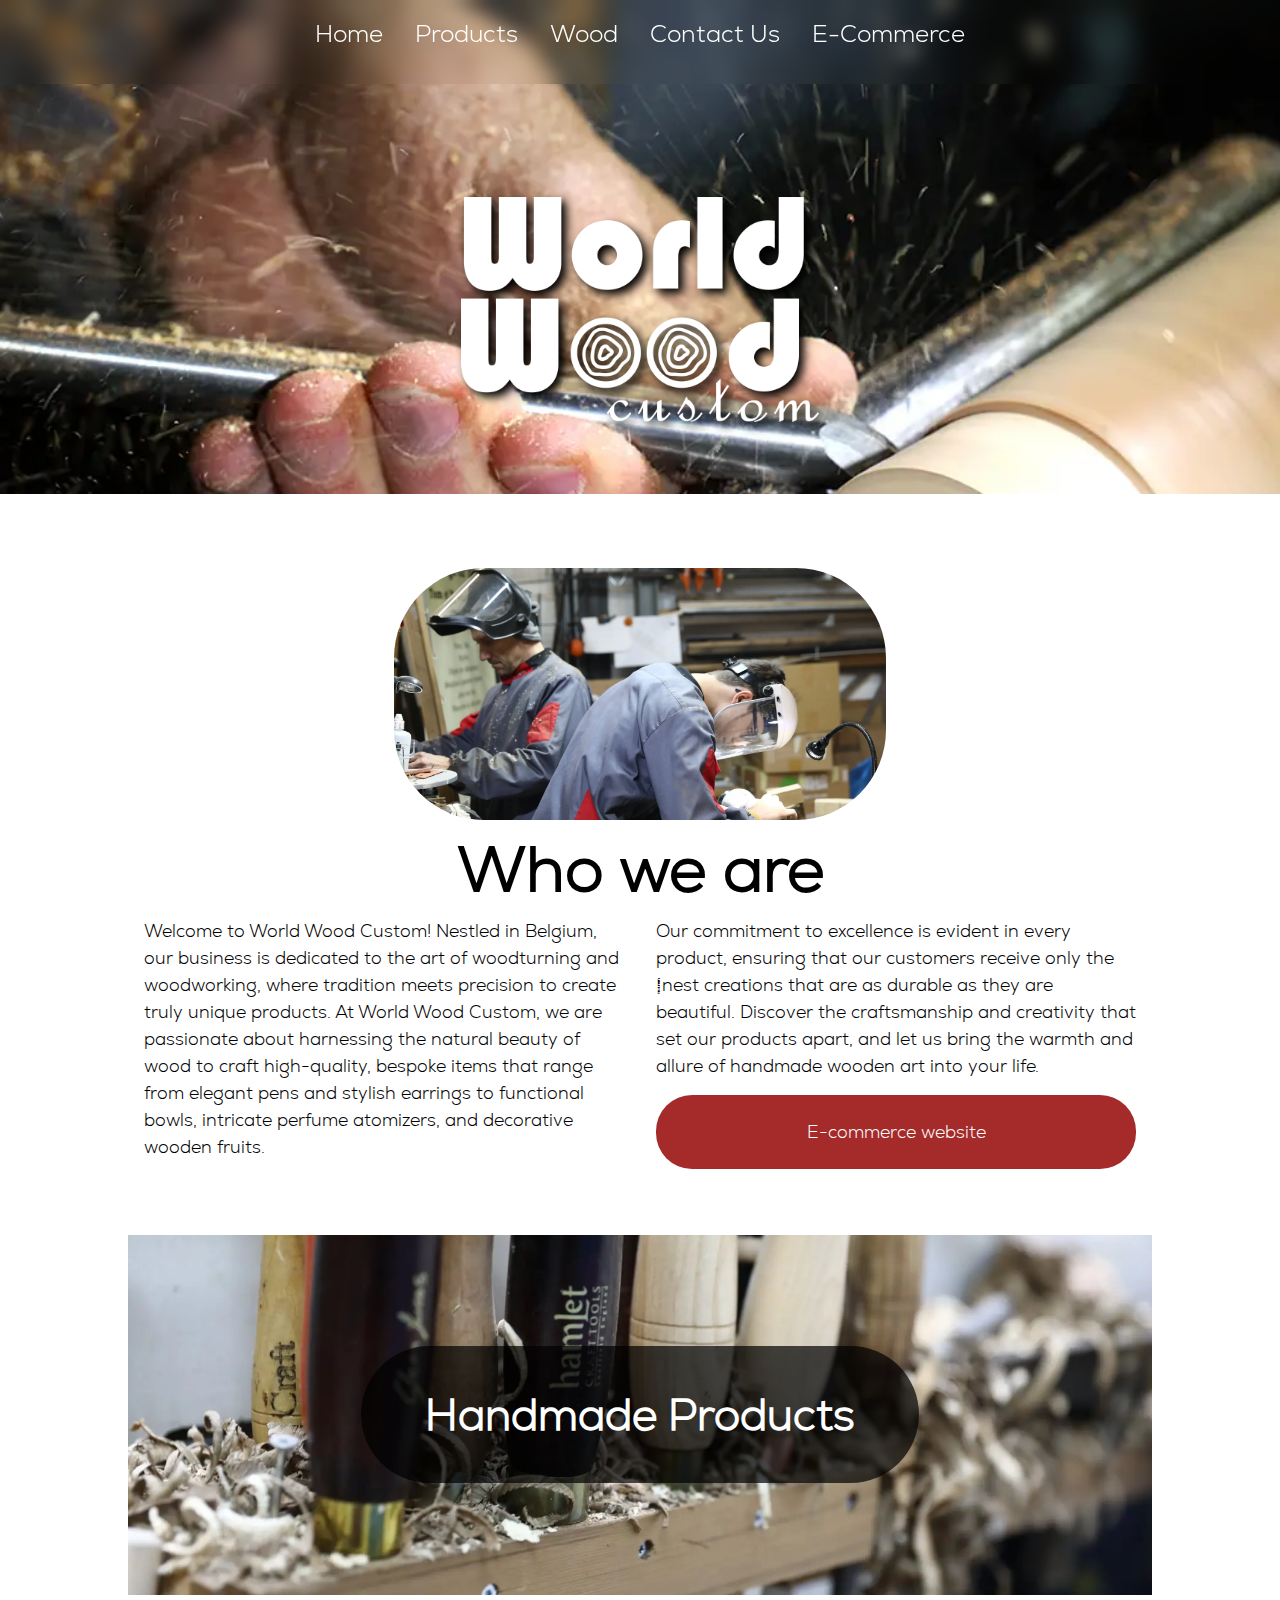
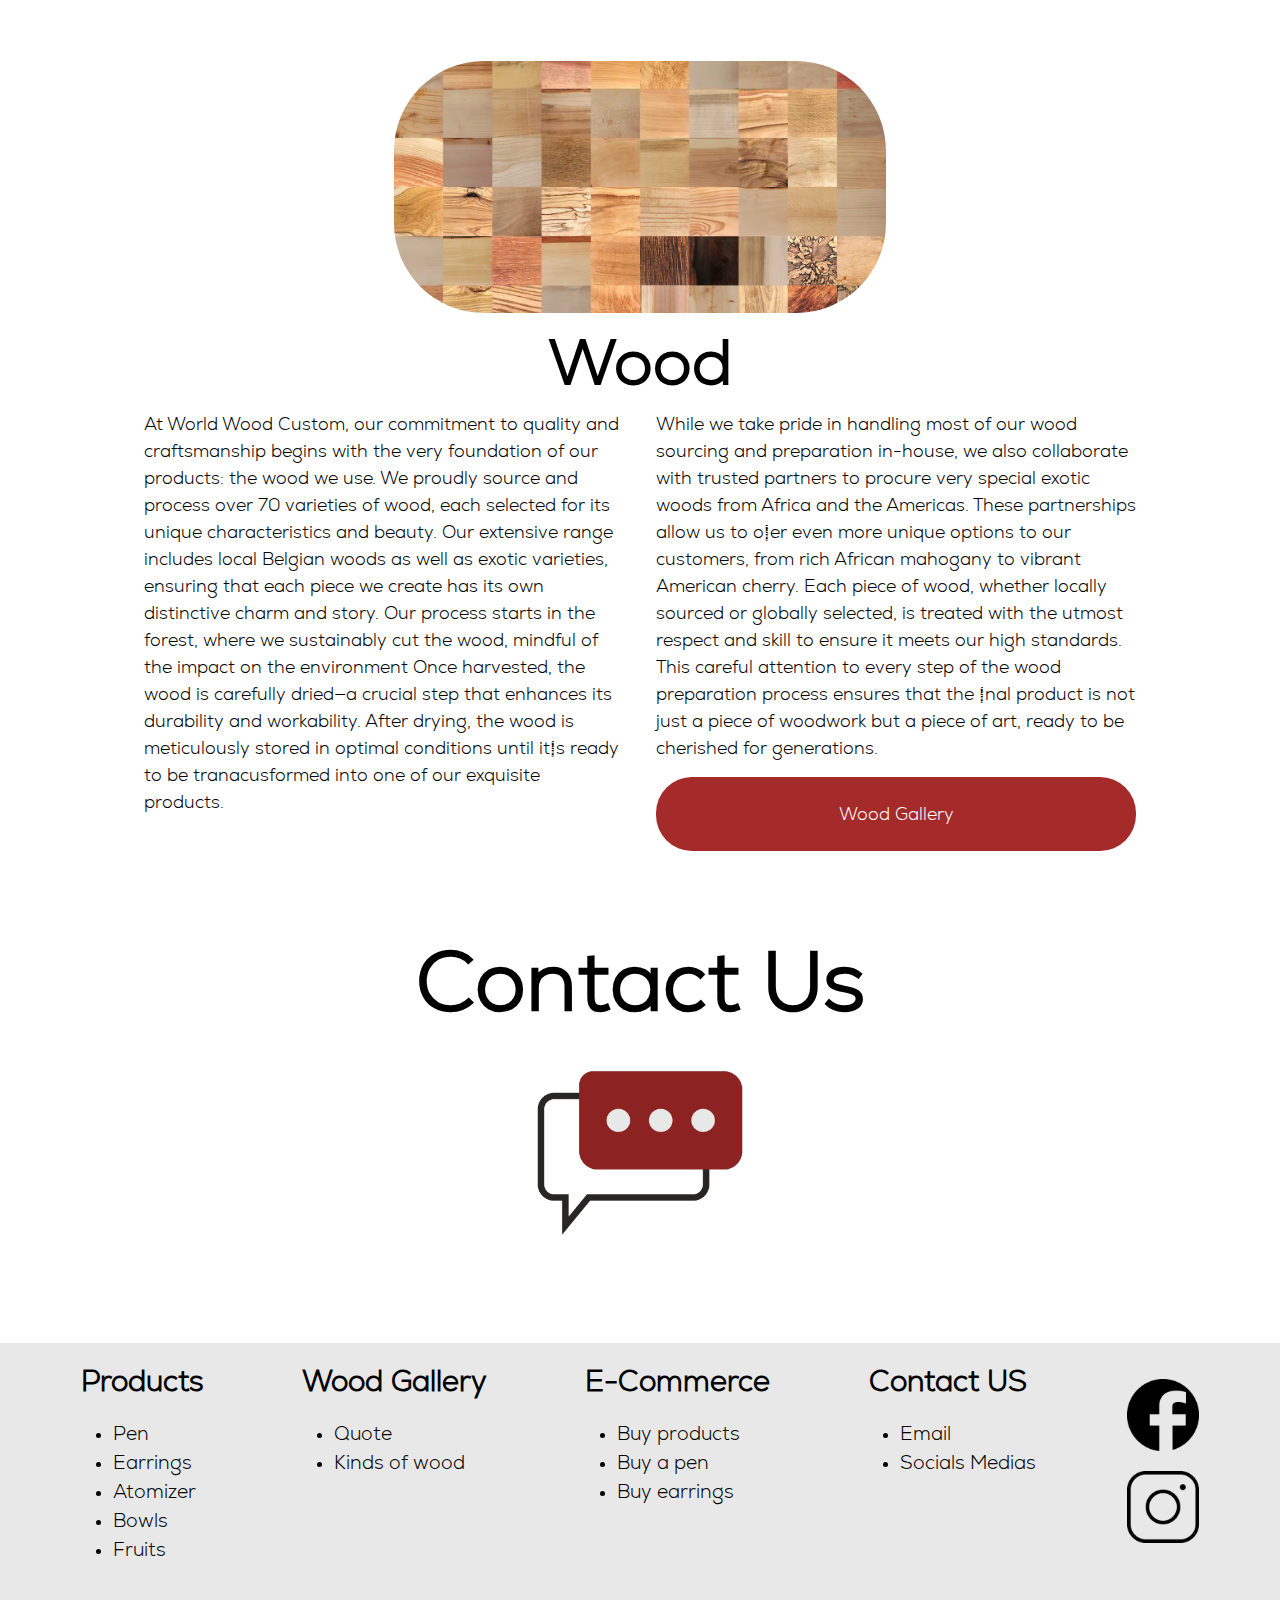
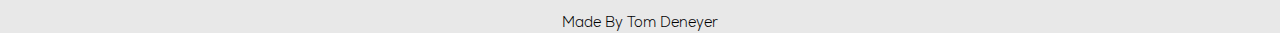
<file: index.html>
<!DOCTYPE html>
<html lang="en">

<!--Here is the Html code from the welcome page of WorldWoodCustom.com, a premium woodworking business based in Frameries, Belgium.-->  

<head>
    <meta charset="UTF-8">
    <meta name="viewport" content="width=device-width, initial-scale=1.0">
    <meta name="description" content="World wood custom is a premium quality woodworking business, looking for perfection and making quality handmade products.">
    <meta name="author" content="Tom Deneyer">
    <meta name="keywords" content="Wood, Premium-Quality, Handmade, art">
    <meta name="robots" content="index, follow">
    <link rel="stylesheet" href="stylesheet.css" media="all">
    <link rel="icon" type="image/png" href="img/logo.webp">
    <title>WorldWoodCustom</title>  
</head>

<body>
    <header>
        <input type="checkbox" id="hamburgerCheckbox">
        <label class="humburger" for="hamburgerCheckbox">
            <span class="line"></span>
            <span class="line"></span>
            <span class="line"></span>     
        </label>
        <nav id="header_nav">
            <a href="index.html">Home</a>
            <a href="pages/products.html">Products</a>
            <a href="pages/woodgallery.html">Wood</a>
            <a href="pages/contactus.html">Contact Us</a>
            <a href="https://worldwoodcustom.com/">E-Commerce</a>
        </nav>
        <div id="banner_background">
            <img src="img/world_wood_custom_logo.webp" alt="World Wood Custom">
        </div>
    </header>

    <main>
        <section class="section_homepage">
            <div id="first_section" class="section_image"></div>
            <div class="righ_section">
                <div class="title">
                    <h2 class="section_title">Who we are</h2>
                </div>
                <div class="columns">
                    <p class="a">
                        Welcome to World Wood Custom! Nestled in Belgium, 
                        our business is dedicated to the art of woodturning and woodworking, 
                        where tradition meets precision to create truly unique products. 
                        At World Wood Custom, we are passionate about harnessing the natural 
                        beauty of wood to craft high-quality, bespoke items that range from elegant 
                        pens and stylish earrings to functional bowls, intricate perfume atomizers, 
                        and decorative wooden fruits.

                    </p>
                    <p class="b">
                        Our commitment to excellence is evident in every product, 
                        ensuring that our customers receive only the finest creations 
                        that are as durable as they are beautiful.
                        Discover the craftsmanship and creativity that set our products apart,
                        and let us bring the warmth and allure of handmade wooden art into your life.
                        
                    </p>
                    <a class="section_buttons" href="https://worldwoodcustom.com/">E-commerce website</a>
                </div> 
            </div>
        </section>

        <section id="products_banner">
            <a href="pages/products.html">
                <h2>Handmade Products</h2>
            </a>
        </section>

        <section class="section_homepage">
            <div id="second_section" class="section_image"></div>
            <div class="righ_section">
                <div class="title">
                    <h2 class="section_title">Wood</h2>
                </div>
                <div class="section_text">
                    <div class="columns">
                        <p class="a">
                            At World Wood Custom, our commitment to quality and craftsmanship begins with 
                            the very foundation of our products: the wood we use. We proudly source and process 
                            over 70 varieties of wood, each selected for its unique characteristics and beauty. 
                            Our extensive range includes local Belgian woods as well as exotic varieties, 
                            ensuring that each piece we create has its own distinctive charm and story.
                            Our process starts in the forest, where we sustainably cut the wood, mindful of the impact
                            on the environment
                            Once harvested, the wood is carefully dried—a crucial step that enhances its durability and workability.
                            After drying, the wood is meticulously stored in optimal conditions until it's ready to be tranacusformed
                            into one of our exquisite products.
                        </p>
                        <p class="b">
                            While we take pride in handling most of our wood sourcing and preparation in-house,
                            we also collaborate with trusted partners to procure very special exotic woods from Africa 
                            and the Americas. These partnerships allow us to offer even more unique options to our customers, 
                            from rich African mahogany to vibrant American cherry. Each piece of wood, whether locally sourced 
                            or globally selected, is treated with the utmost respect and skill to ensure it meets our high standards.
                            This careful attention to every step of the wood preparation process ensures that the final product 
                            is not just a piece of woodwork but a piece of art, ready to be cherished for generations. 
                        </p>
                        <a class="section_buttons" href="pages/woodgallery.html">Wood Gallery</a>
                    </div>
                </div>
            </div>
        </section>

        <section id="contact_section">
            <a href="pages/contactus.html">
                <h2>Contact Us</h2>
                <img src="img/contact_img.webp" alt="Contact our company">  
            </a>
        </section>
    </main>
    <footer>
        <nav id="footer_nav">
            <div class="footer_column">
                <a href="pages/products.html" target="_blank"><h3>Products</h3></a>
                <ul>
                    <li><a href="pages/products.html#pen">Pen</a></li>
                    <li><a href="pages/products.html#earrings">Earrings</a></li>
                    <li><a href="pages/products.html#atomizer">Atomizer</a></li>
                    <li><a href="pages/products.html#bowls">Bowls</a></li>
                    <li><a href="pages/products.html#fruits">Fruits</a></li>
                </ul>
            </div>

            <div class="footer_column">
                <a href="pages/woodgallery.html"><h3>Wood Gallery</h3></a>
                <ul>
                    <li><a href="pages/woodgallery.html#quote">Quote</a></li>
                    <li><a href="pages/woodgallery.html#wood_gallery">Kinds of wood</a></li>
                </ul>
            </div>

            <div class="footer_column">
                <a href="https://worldwoodcustom.com/" target="_blank"><h3>E-Commerce</h3></a>
                <ul>
                    <li><a href="https://worldwoodcustom.com/all-products/" target="_blank">Buy products</a></li>
                    <li><a href="https://worldwoodcustom.com/all-pens/" target="_blank">Buy a pen</a></li>
                    <li><a href="https://worldwoodcustom.com/earrings-shop/" target="_blank">Buy earrings</a></li>
                </ul>
            </div>

            <div class="footer_column">
                <a href="pages/contactus.html"><h3>Contact US</h3></a>
                <ul>
                    <li><a href="pages/contactus.html#contact_page">Email</a></li>
                    <li><a href="pages/contactus.html#contact_socials">Socials Medias</a></li>
                </ul>
            </div>

            <div class="socials">
                <a href="https://www.instagram.com/worldwoodcustom/" target="_blank"><img src="img/intagram.webp" alt="Instagram"></a>
                <a href="https://www.facebook.com/TomTournageSurBois" target="_blank"><img src="img/facebook.webp" alt="Facebook"></a>
            </div>
        </nav>
        <p>Made By Tom Deneyer</p>
    </footer>
</body>
</html>
</file>
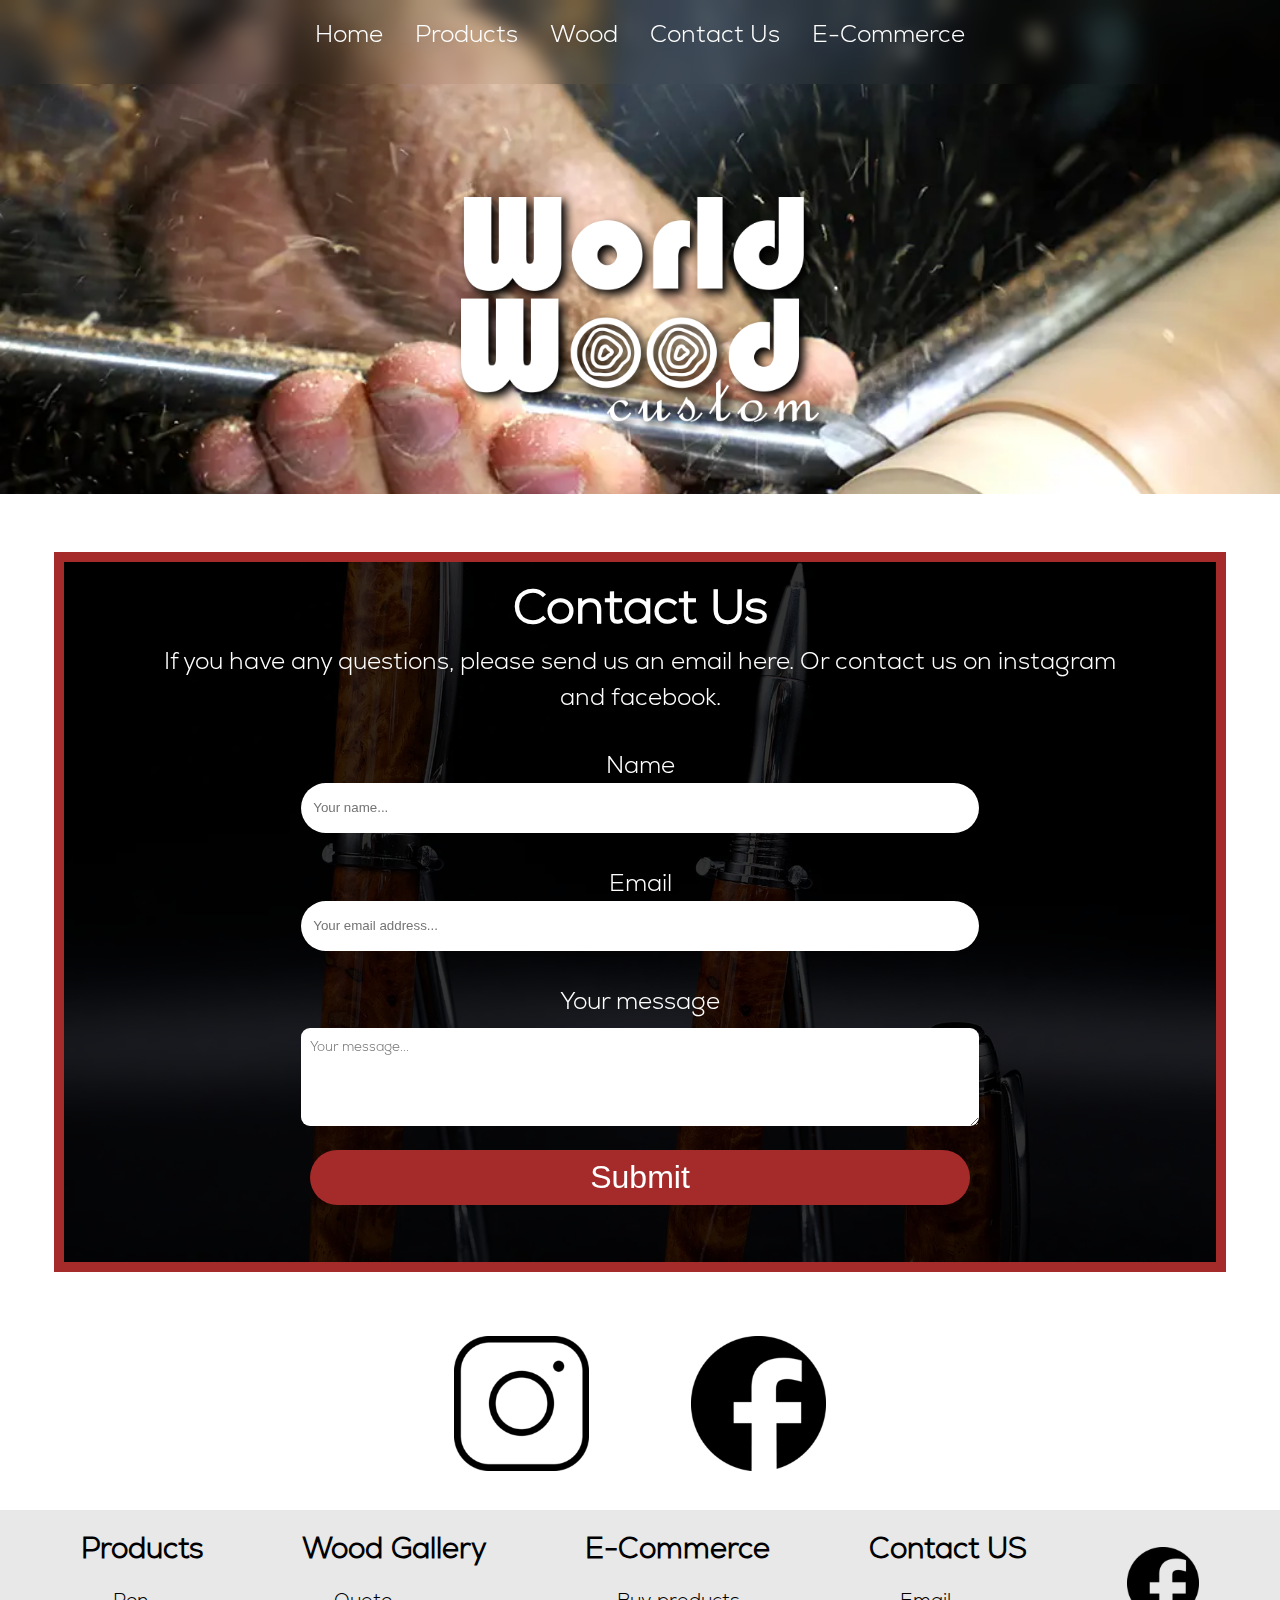
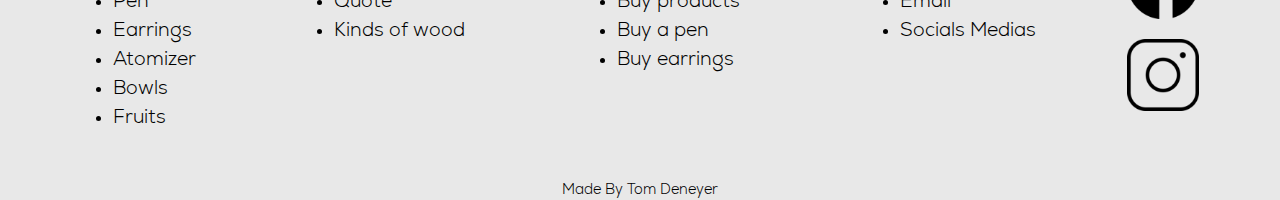
<file: pages/contactus.html>
<!DOCTYPE html>
<html lang="en">

<!--Here is the Html code from the Wood Contact page of WorldWoodCustom.com, a premium woodworking business based in Frameries, Belgium.-->  

<head>
    <meta charset="UTF-8">
    <meta name="viewport" content="width=device-width, initial-scale=1.0">
    <meta name="description" content="World wood custom is a premium quality woodworking business, looking for perfection and making quality handmade products.">
    <meta name="author" content="Tom Deneyer">
    <meta name="keywords" content="Wood, Premium-Quality, Handmade, art">
    <meta name="robots" content="index, follow">
    <link rel="stylesheet" href="../stylesheet.css" media="all">
    <link rel="icon" type="image/png" href="../img/logo.webp">
    <title>WorldWoodCustom</title>  
</head>

<body>
    <header>
        <input type="checkbox" id="hamburgerCheckbox">
        <label class="humburger" for="hamburgerCheckbox">
            <span class="line"></span>
            <span class="line"></span>
            <span class="line"></span>     
        </label>
        <nav id="header_nav">
            <a href="../index.html">Home</a>
            <a href="products.html">Products</a>
            <a href="woodgallery.html">Wood</a>
            <a href="#">Contact Us</a>
            <a href="https://worldwoodcustom.com/" target="_blank">E-Commerce</a>
        </nav>

        <div id="banner_background">
            <img src="../img/world_wood_custom_logo.webp" alt="World Wood Custom">
        </div>
    </header>

    <main id="contact_main">
        <section id="contact_page">
            <div id="backdrop_filter">
                <h2>Contact Us</h2>
                <p>
                    If you have any questions, please send us an email here. 
                    Or contact us on instagram and facebook.
                </p>
    
                <form action="#"> <!--PHP HERE i guess-->
                    <label for="name">Name</label>
                    <input type="text" id="name" name="name" placeholder=" Your name..." required>
    
                    <label for="email">Email</label>
                    <input type="email" id="email" name="email" placeholder=" Your email address..." required>
    
                    <label for="message">Your message</label>
                    <textarea id="message" name="message" placeholder="Your message..." required></textarea>
    
    
                    <label for="submit"></label>
                    <input type="submit" id="submit" name="Submit" value="Submit">
                </form>
            </div>
        </section>

        <div id="contact_socials">
            <a href="https://www.instagram.com/worldwoodcustom/" target="_blank"><img src="../img/intagram.webp" alt="Instagram"></a>
            <a href="https://www.facebook.com/TomTournageSurBois" target="_blank"><img src="../img/facebook.webp" alt="Facebook"></a>
        </div>
    </main>

    <footer>
        <nav id="footer_nav">
            <div class="footer_column">
                <a href="products.html"><h3>Products</h3></a>
                <ul>
                    <li><a href="products.html#pen">Pen</a></li>
                    <li><a href="products.html#earrings">Earrings</a></li>
                    <li><a href="products.html#atomizer">Atomizer</a></li>
                    <li><a href="products.html#bowls">Bowls</a></li>
                    <li><a href="products.html#fruits">Fruits</a></li>
                </ul>
            </div>

            <div class="footer_column">
                <a href="woodgallery.html"><h3>Wood Gallery</h3></a>
                <ul>
                    <li><a href="woodgallery.html#quote">Quote</a></li>
                    <li><a href="woodgallery.html#wood_gallery">Kinds of wood</a></li>
                </ul>
            </div>

            <div class="footer_column">
                <a href="https://worldwoodcustom.com/" target="_blank"><h3>E-Commerce</h3></a>
                <ul>
                    <li><a href="https://worldwoodcustom.com/all-products/" target="_blank">Buy products</a></li>
                    <li><a href="https://worldwoodcustom.com/all-pens/" target="_blank">Buy a pen</a></li>
                    <li><a href="https://worldwoodcustom.com/earrings-shop/" target="_blank">Buy earrings</a></li>
                </ul>
            </div>

            <div class="footer_column">
                <a href="contactus.html"><h3>Contact US</h3></a>
                <ul>
                    <li><a href="contactus.html#contact_page">Email</a></li>
                    <li><a href="contactus.html#contact_socials">Socials Medias</a></li>
                </ul>
            </div>

            <div class="socials">
                <a href="https://www.instagram.com/worldwoodcustom/" target="_blank"><img src="../img/intagram.webp" alt="Instagram"></a>
                <a href="https://www.facebook.com/TomTournageSurBois" target="_blank"><img src="../img/facebook.webp" alt="Facebook"></a>
            </div>
        </nav>
        <p>Made By Tom Deneyer</p>
    </footer>
</body>
</html>
</file>
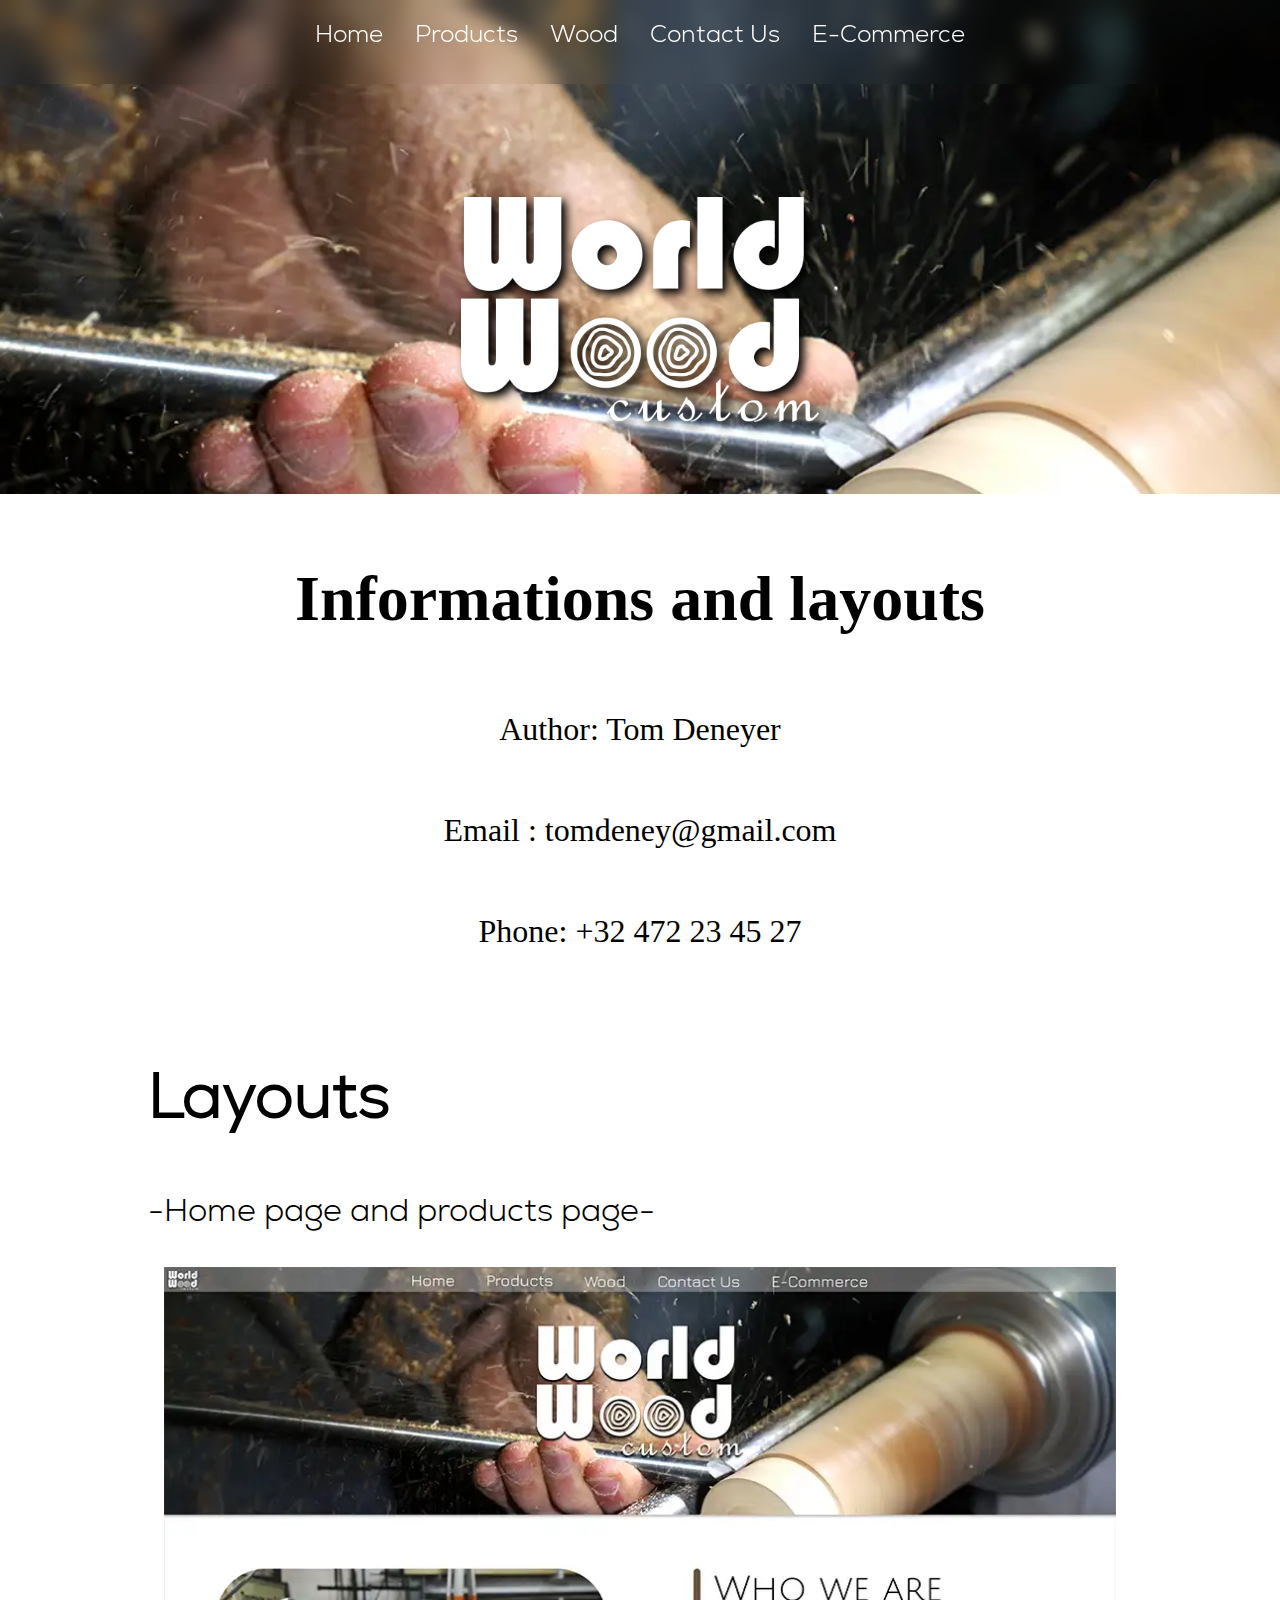
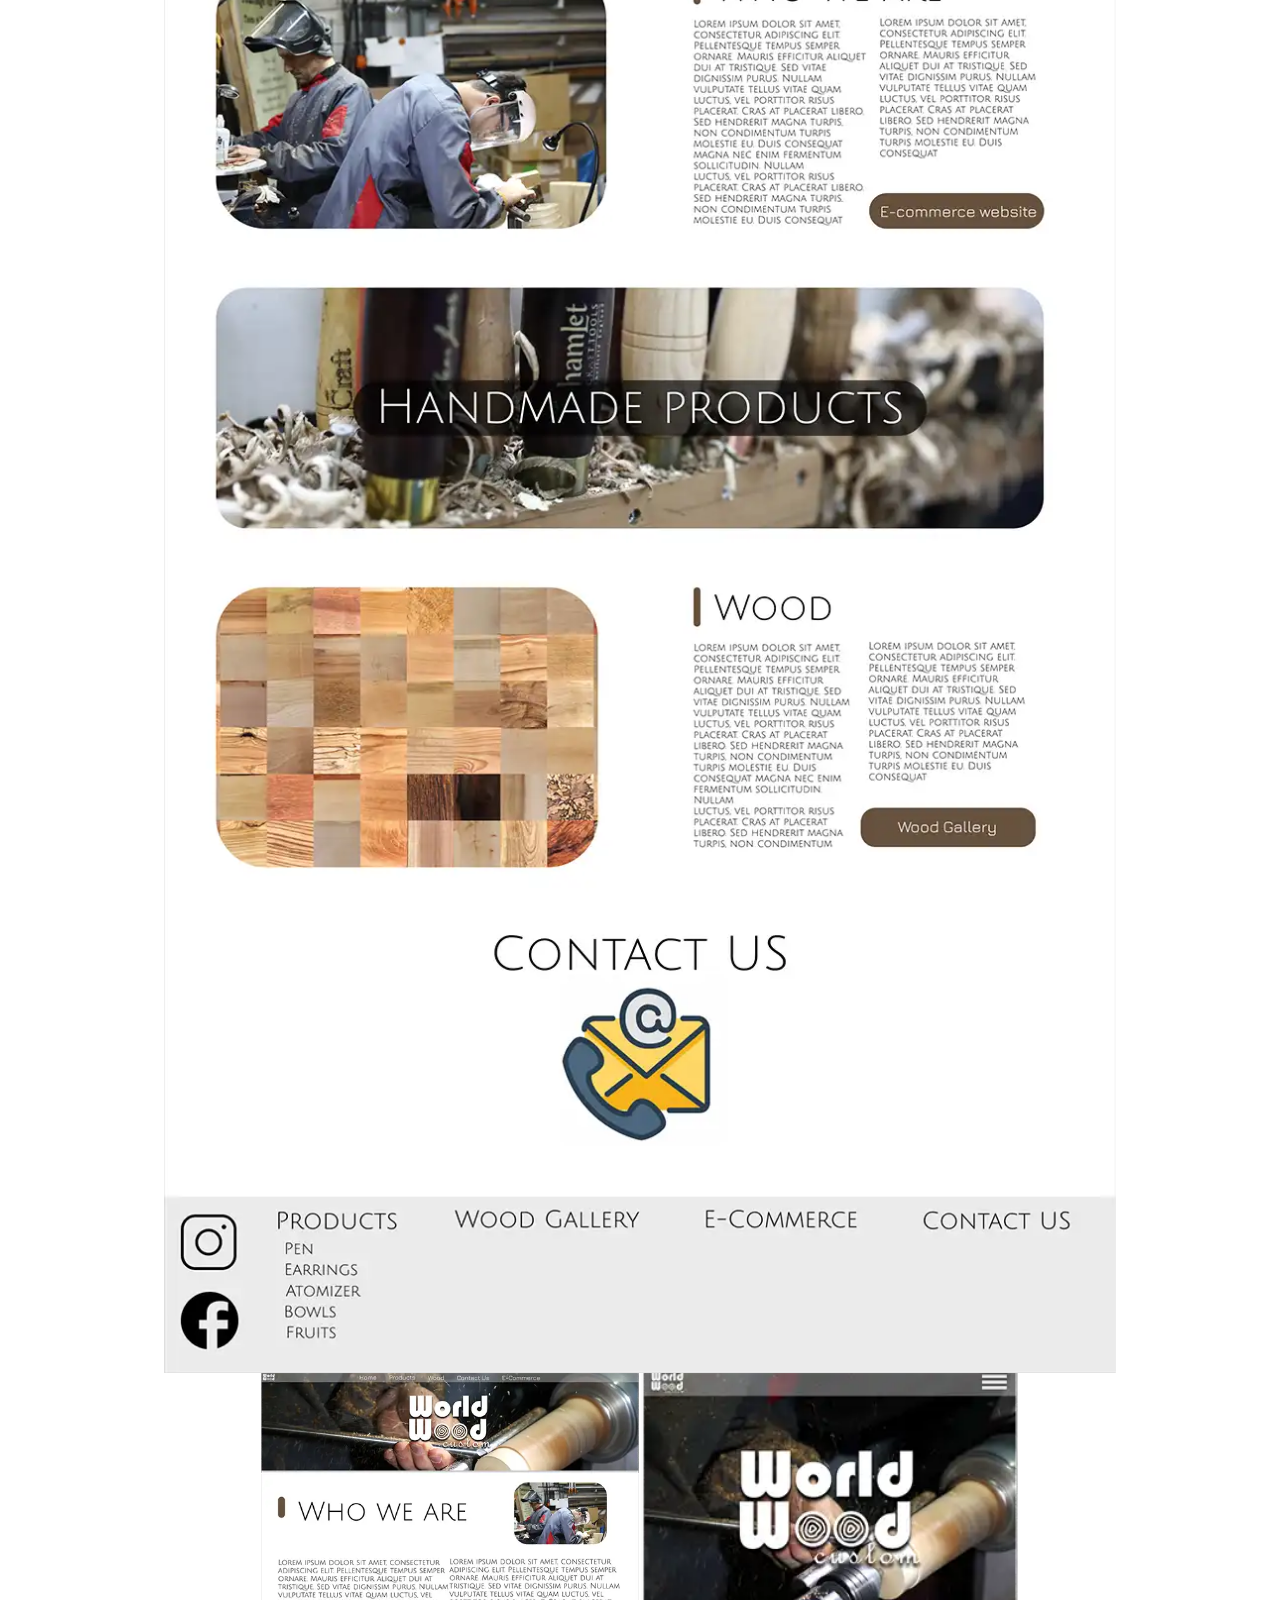
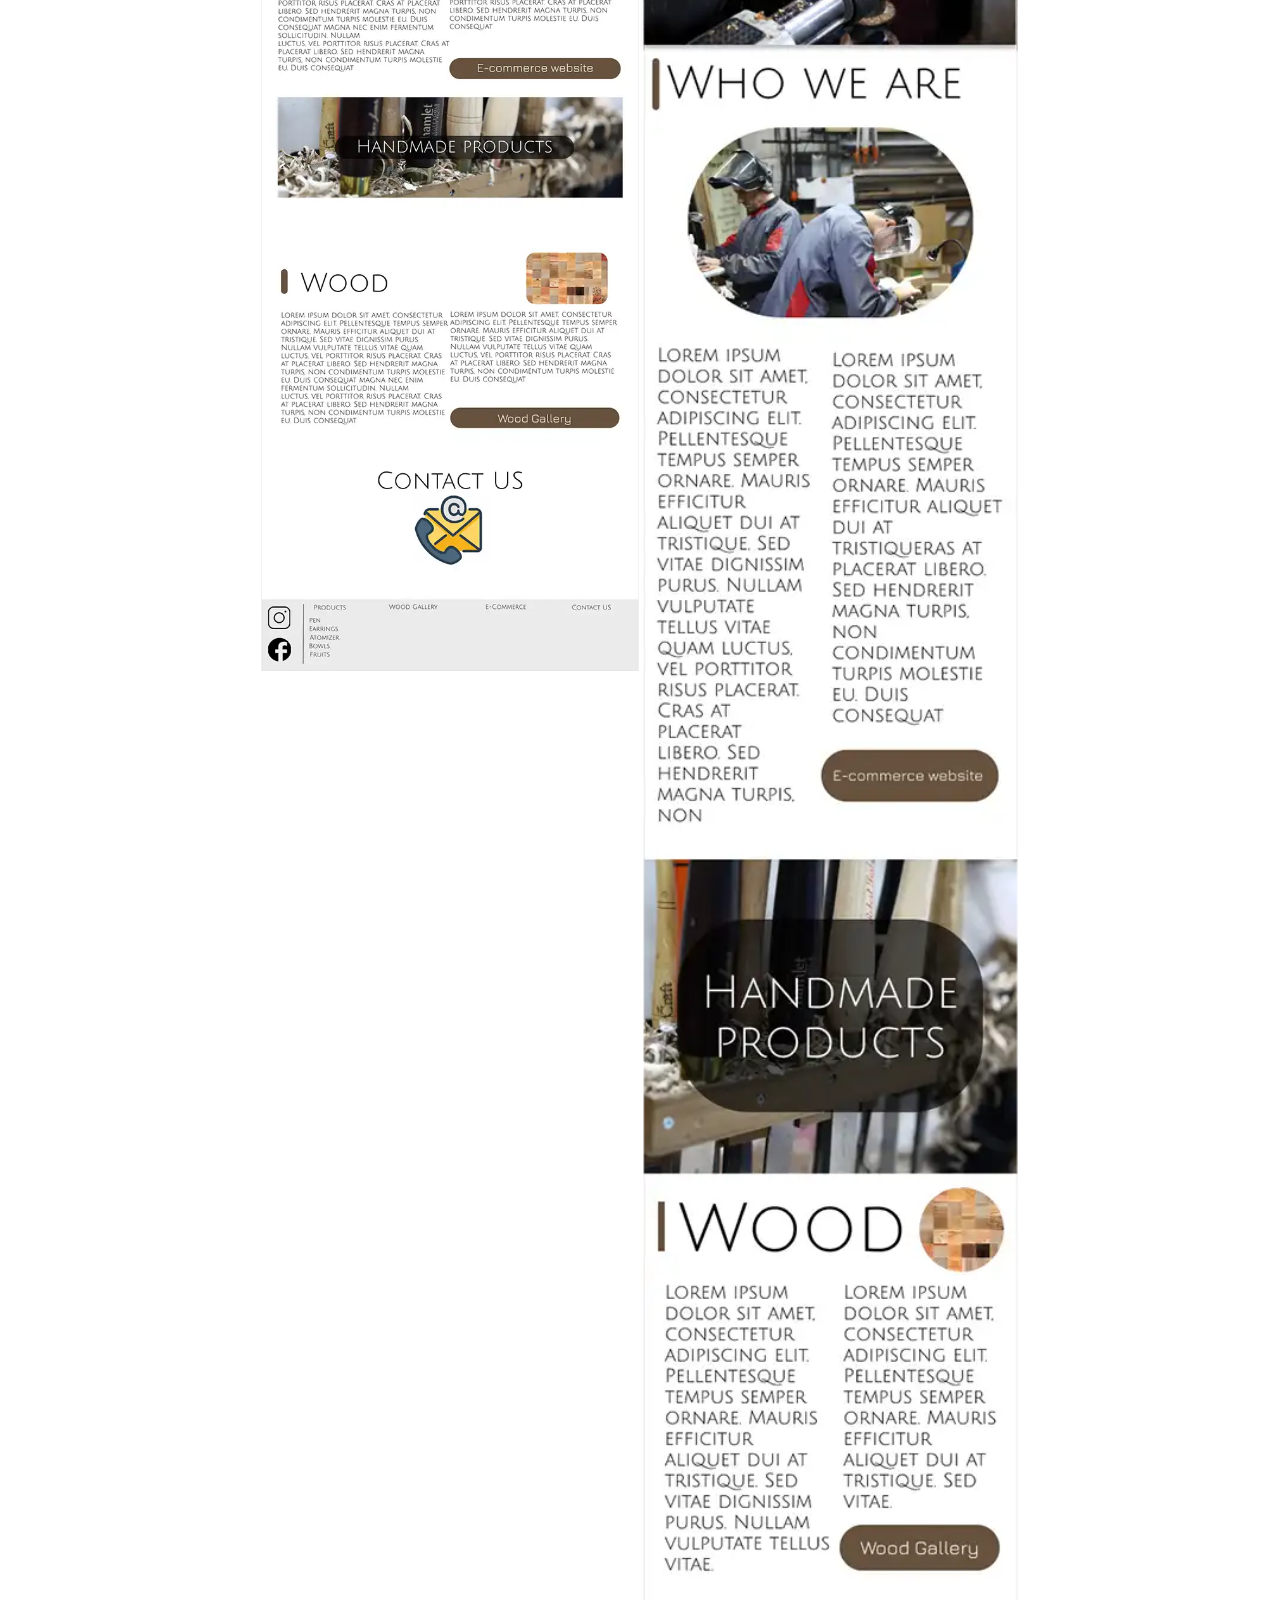
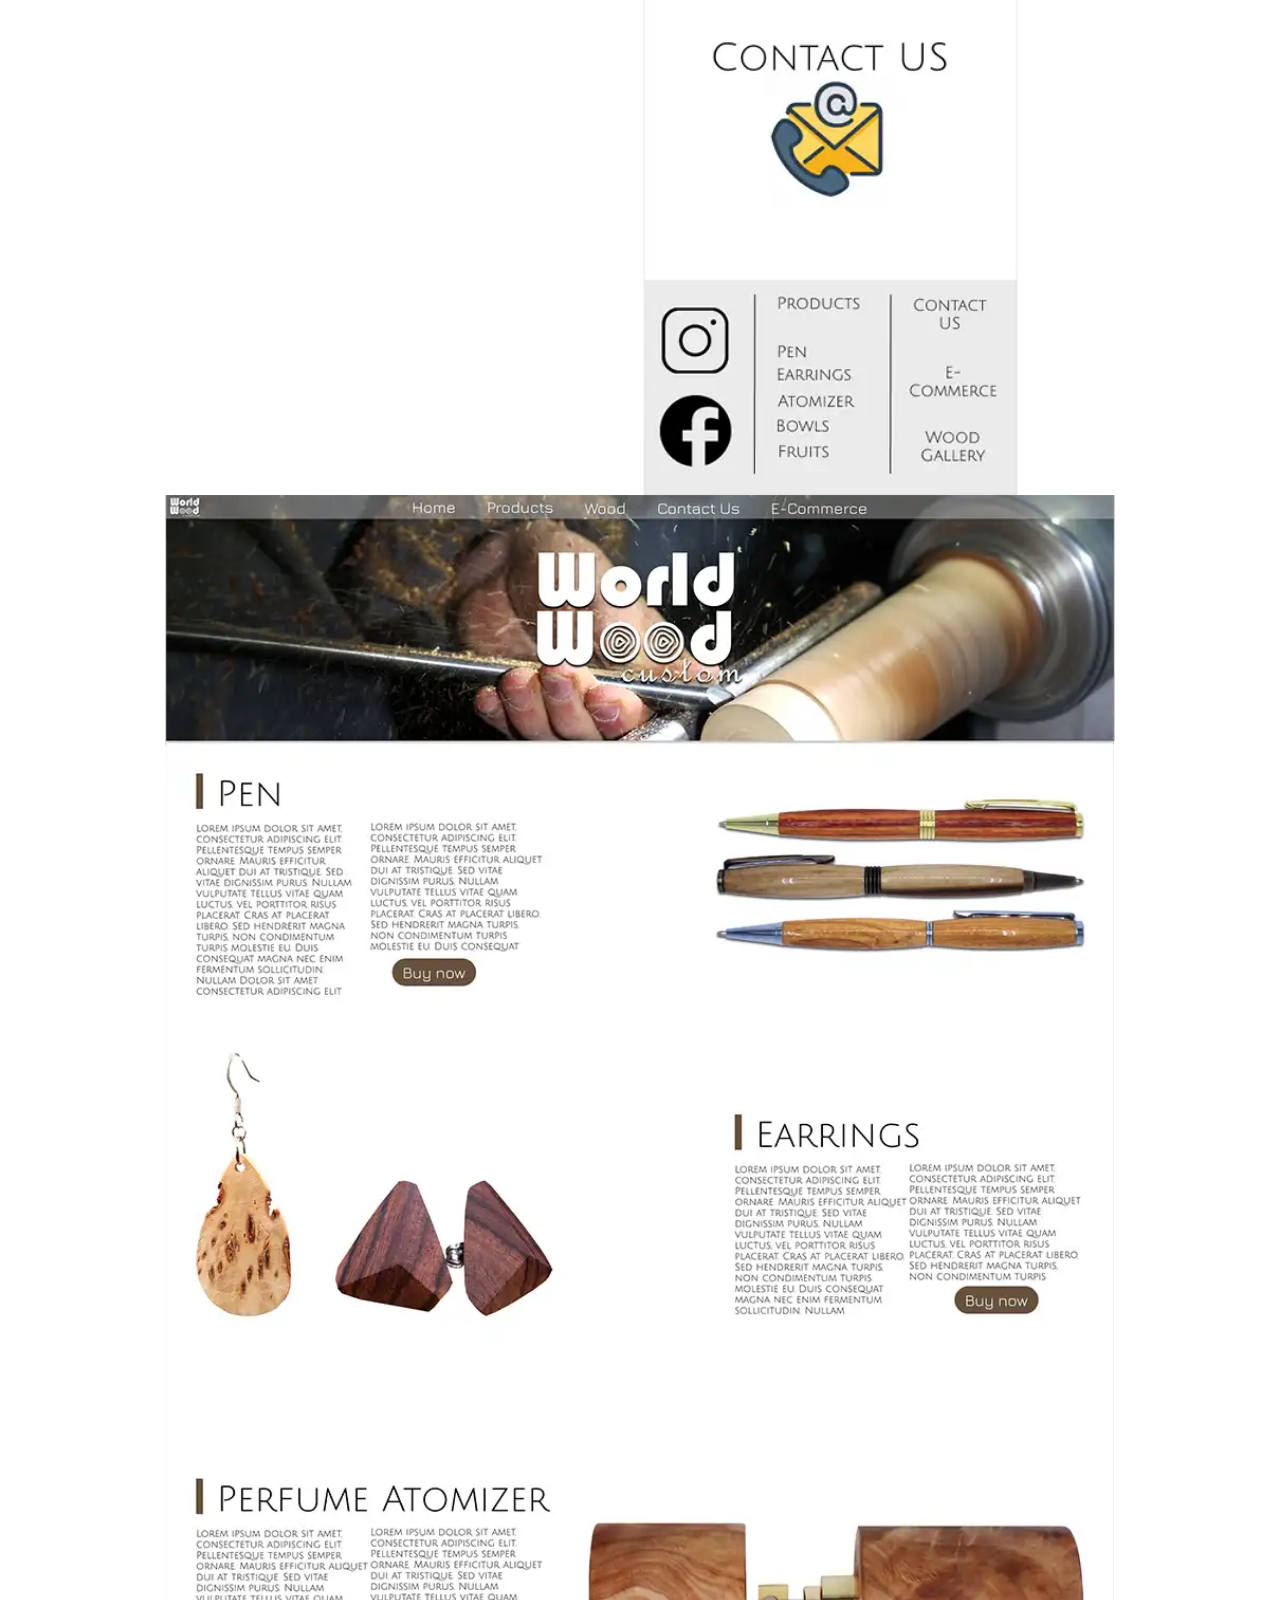
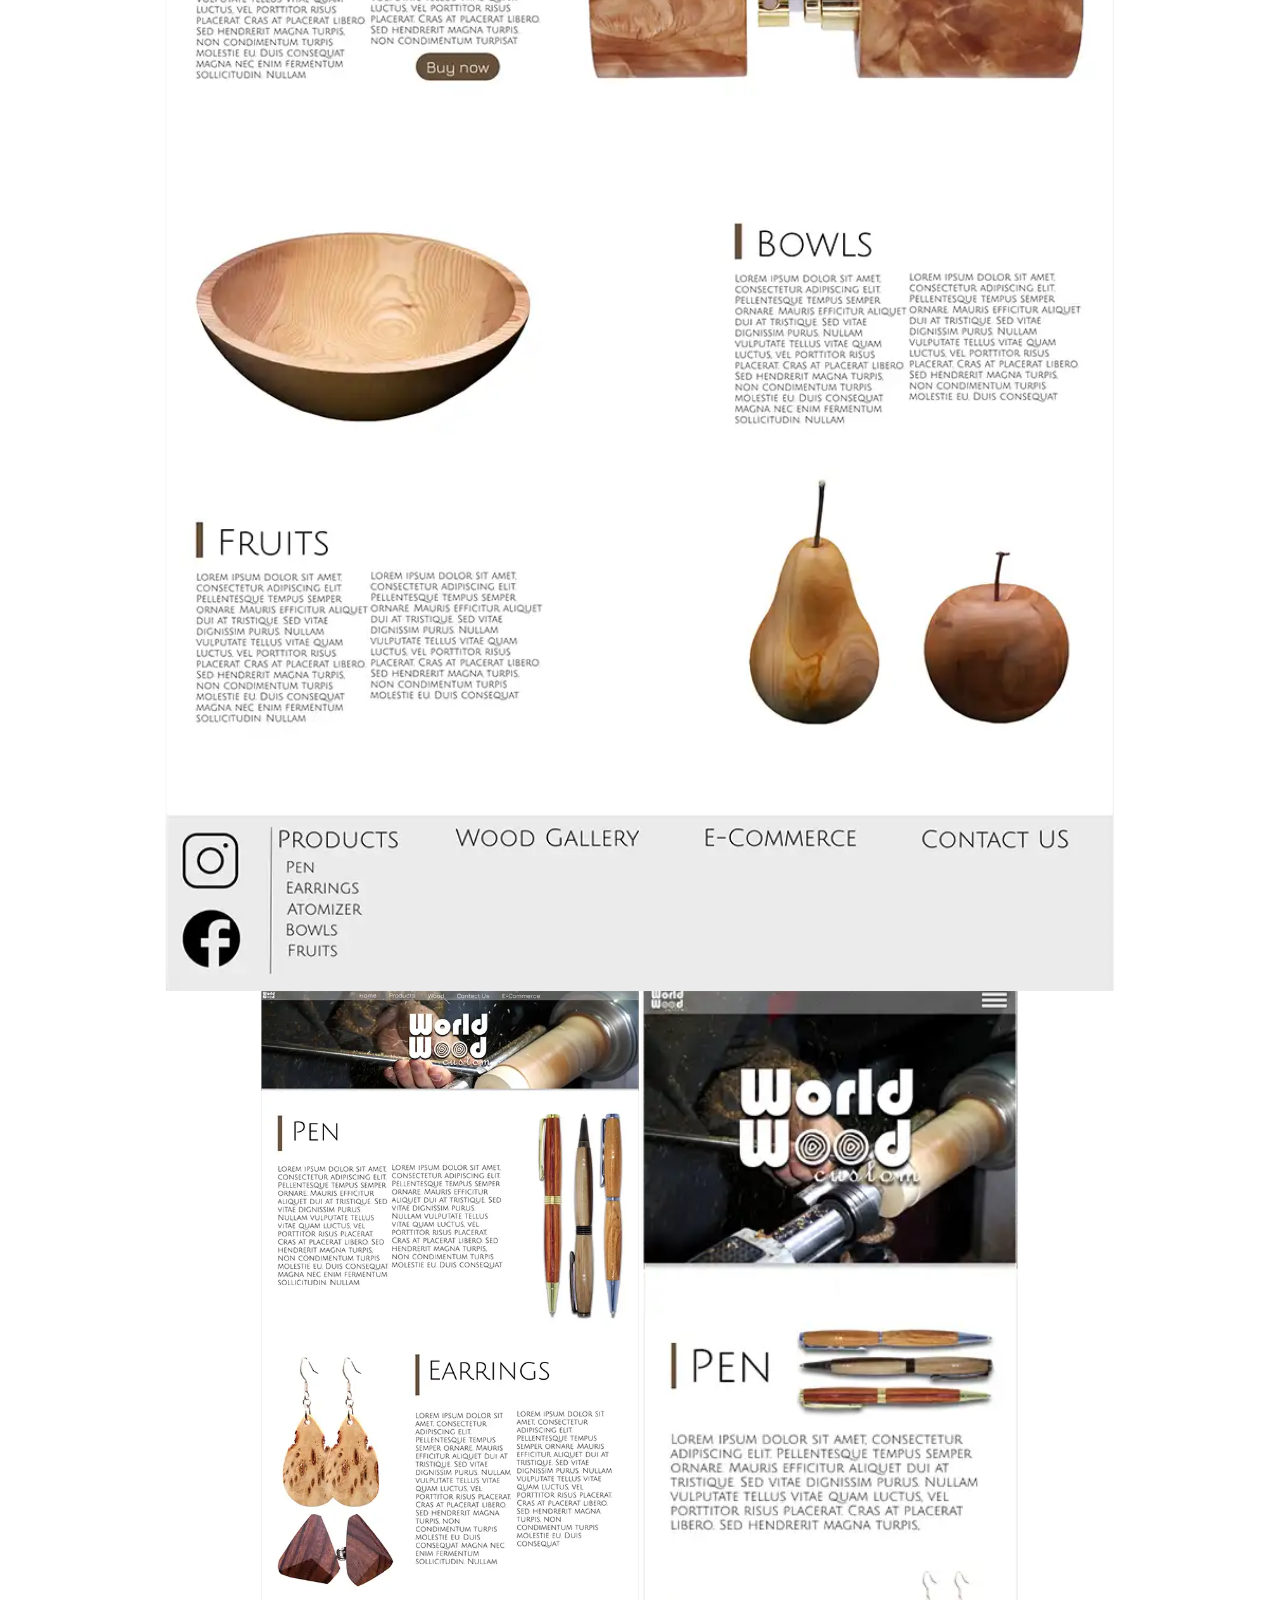
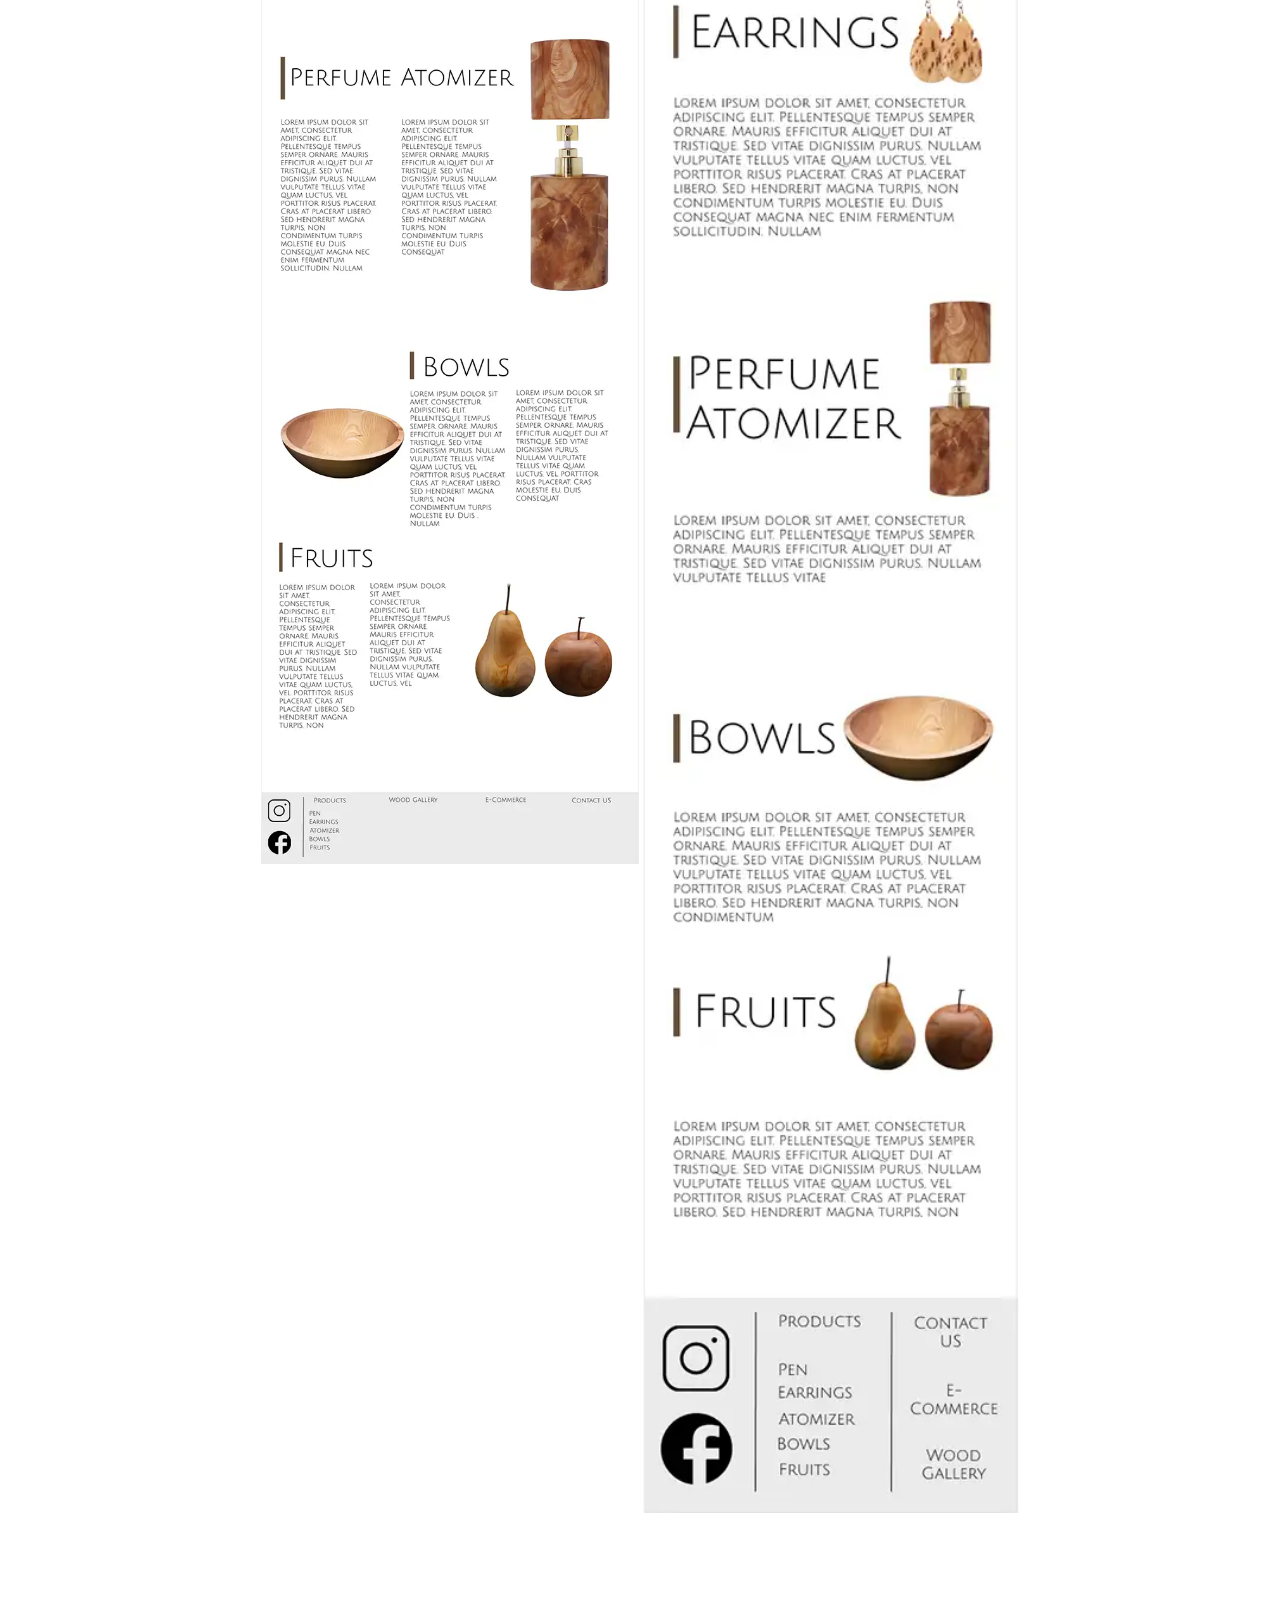
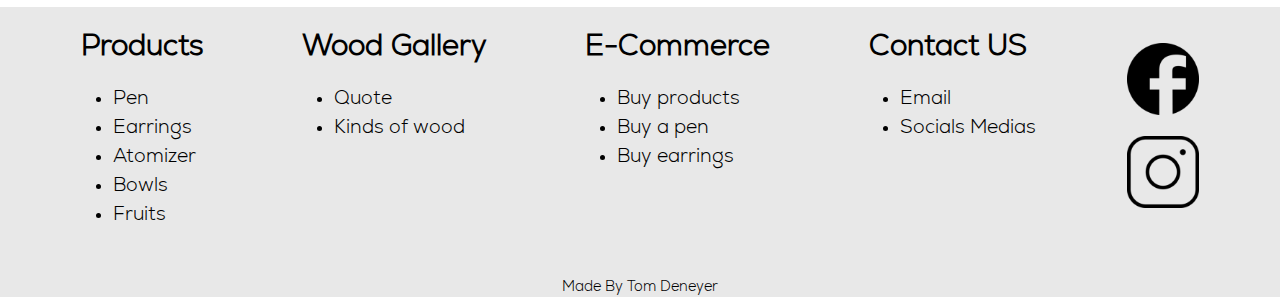
<file: pages/info.html>
<!DOCTYPE html>
<html lang="en">

<!--Here is the Html code from the Information page of WorldWoodCustom.com, a premium woodworking business based in Frameries, Belgium.-->  

<head>
    <meta charset="UTF-8">
    <meta name="viewport" content="width=device-width, initial-scale=1.0">
    <meta name="description" content="World wood custom is a premium quality woodworking business, looking for perfection and making quality handmade products.">
    <meta name="author" content="Tom Deneyer">
    <meta name="keywords" content="Wood, Premium-Quality, Handmade, art">
    <meta name="robots" content="noindex, nofollow">
    <link rel="stylesheet" href="../stylesheet.css" media="all">
    <link rel="icon" type="image/png" href="../img/logo.webp">
    <title>WWC Information</title>
</head>
<body>
    <header>
        <input type="checkbox" id="hamburgerCheckbox">
        <label class="humburger" for="hamburgerCheckbox">
            <span class="line"></span>
            <span class="line"></span>
            <span class="line"></span>     
        </label>
        <nav id="header_nav">
            <a href="../index.html">Home</a>
            <a href="products.html">Products</a>
            <a href="woodgallery.html">Wood</a>
            <a href="contactus.html">Contact Us</a>
            <a href="https://worldwoodcustom.com/">E-Commerce</a>
        </nav>
        <div id="banner_background">
            <img src="../img/world_wood_custom_logo.webp" alt="World Wood Custom">
        </div>
    </header>
    <main>
        <section id="informations">
            <h1><strong>Informations and layouts</strong></h1>
            <p>Author: Tom Deneyer</p>
            <p>Email : tomdeney@gmail.com</p>
            <p>Phone: +32 472 23 45 27</p>
        </section>
        <section id="layouts">
            <h1><strong>Layouts</strong></h1>
            <p>-Home page and products page-</p>
            <div id="layoutsimage">
                <img src="../img/layouts/DesktopHomepage.webp" alt="Desktop Home page layout image" class="Desktop">
                <img src="../img/layouts/TabletHomepage.webp" alt="Tablet Home page layout image" class="Tablet">
                <img src="../img/layouts/Phonehomepage.webp" alt="Phone Home page layout image" class="phone">
                <img src="../img/layouts/Productpage.webp" alt="Product Page layout image" class="Desktop">
                <img src="../img/layouts/Tabetproduct.webp" alt="Tablet Product page layout image" class="Tablet">
                <img src="../img/layouts/Phoneproduct.webp" alt="Phone Product page layout image" class="phone">
            </div>

        </section>
    </main>
    <footer>
        <nav id="footer_nav">
            <div class="footer_column">
                <a href="products.html"><h3>Products</h3></a>
                <ul>
                    <li><a href="products.html#pen">Pen</a></li>
                    <li><a href="products.html#earrings">Earrings</a></li>
                    <li><a href="products.html#atomizer">Atomizer</a></li>
                    <li><a href="products.html#bowls">Bowls</a></li>
                    <li><a href="products.html#fruits">Fruits</a></li>
                </ul>
            </div>

            <div class="footer_column">
                <a href="woodgallery.html"><h3>Wood Gallery</h3></a>
                <ul>
                    <li><a href="woodgallery.html#quote">Quote</a></li>
                    <li><a href="woodgallery.html#wood_gallery">Kinds of wood</a></li>
                </ul>
            </div>

            <div class="footer_column">
                <a href="https://worldwoodcustom.com/" target="_blank"><h3>E-Commerce</h3></a>
                <ul>
                    <li><a href="https://worldwoodcustom.com/all-products/" target="_blank">Buy products</a></li>
                    <li><a href="https://worldwoodcustom.com/all-pens/" target="_blank">Buy a pen</a></li>
                    <li><a href="https://worldwoodcustom.com/earrings-shop/" target="_blank">Buy earrings</a></li>
                </ul>
            </div>

            <div class="footer_column">
                <a href="contactus.html"><h3>Contact US</h3></a>
                <ul>
                    <li><a href="contactus.html#contact_page">Email</a></li>
                    <li><a href="contactus.html#contact_socials">Socials Medias</a></li>
                </ul>
            </div>

            <div class="socials">
                <a href="https://www.instagram.com/worldwoodcustom/" target="_blank"><img src="../img/intagram.webp" alt="Instagram"></a>
                <a href="https://www.facebook.com/TomTournageSurBois" target="_blank"><img src="../img/facebook.webp" alt="Facebook"></a>
            </div>
        </nav>
        <p>Made By Tom Deneyer</p>
    </footer>
</body>
</html>
</file>
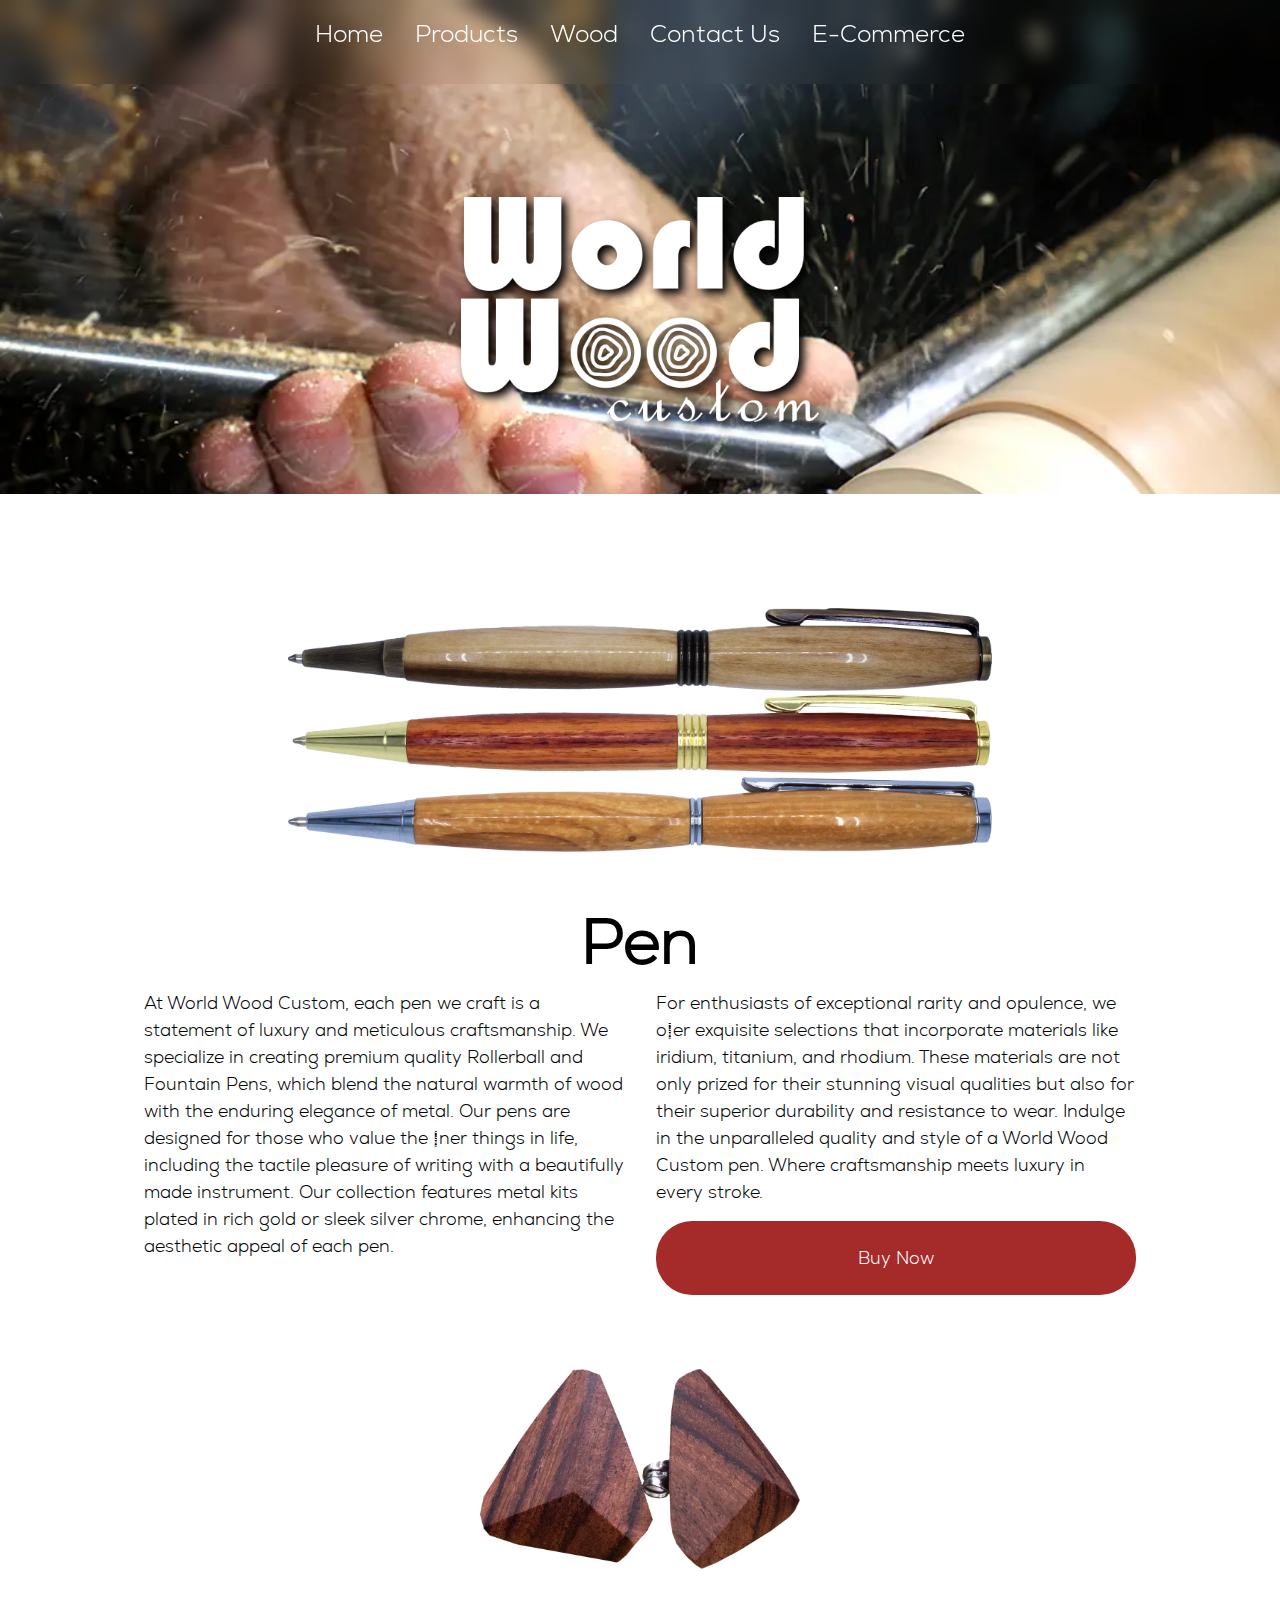
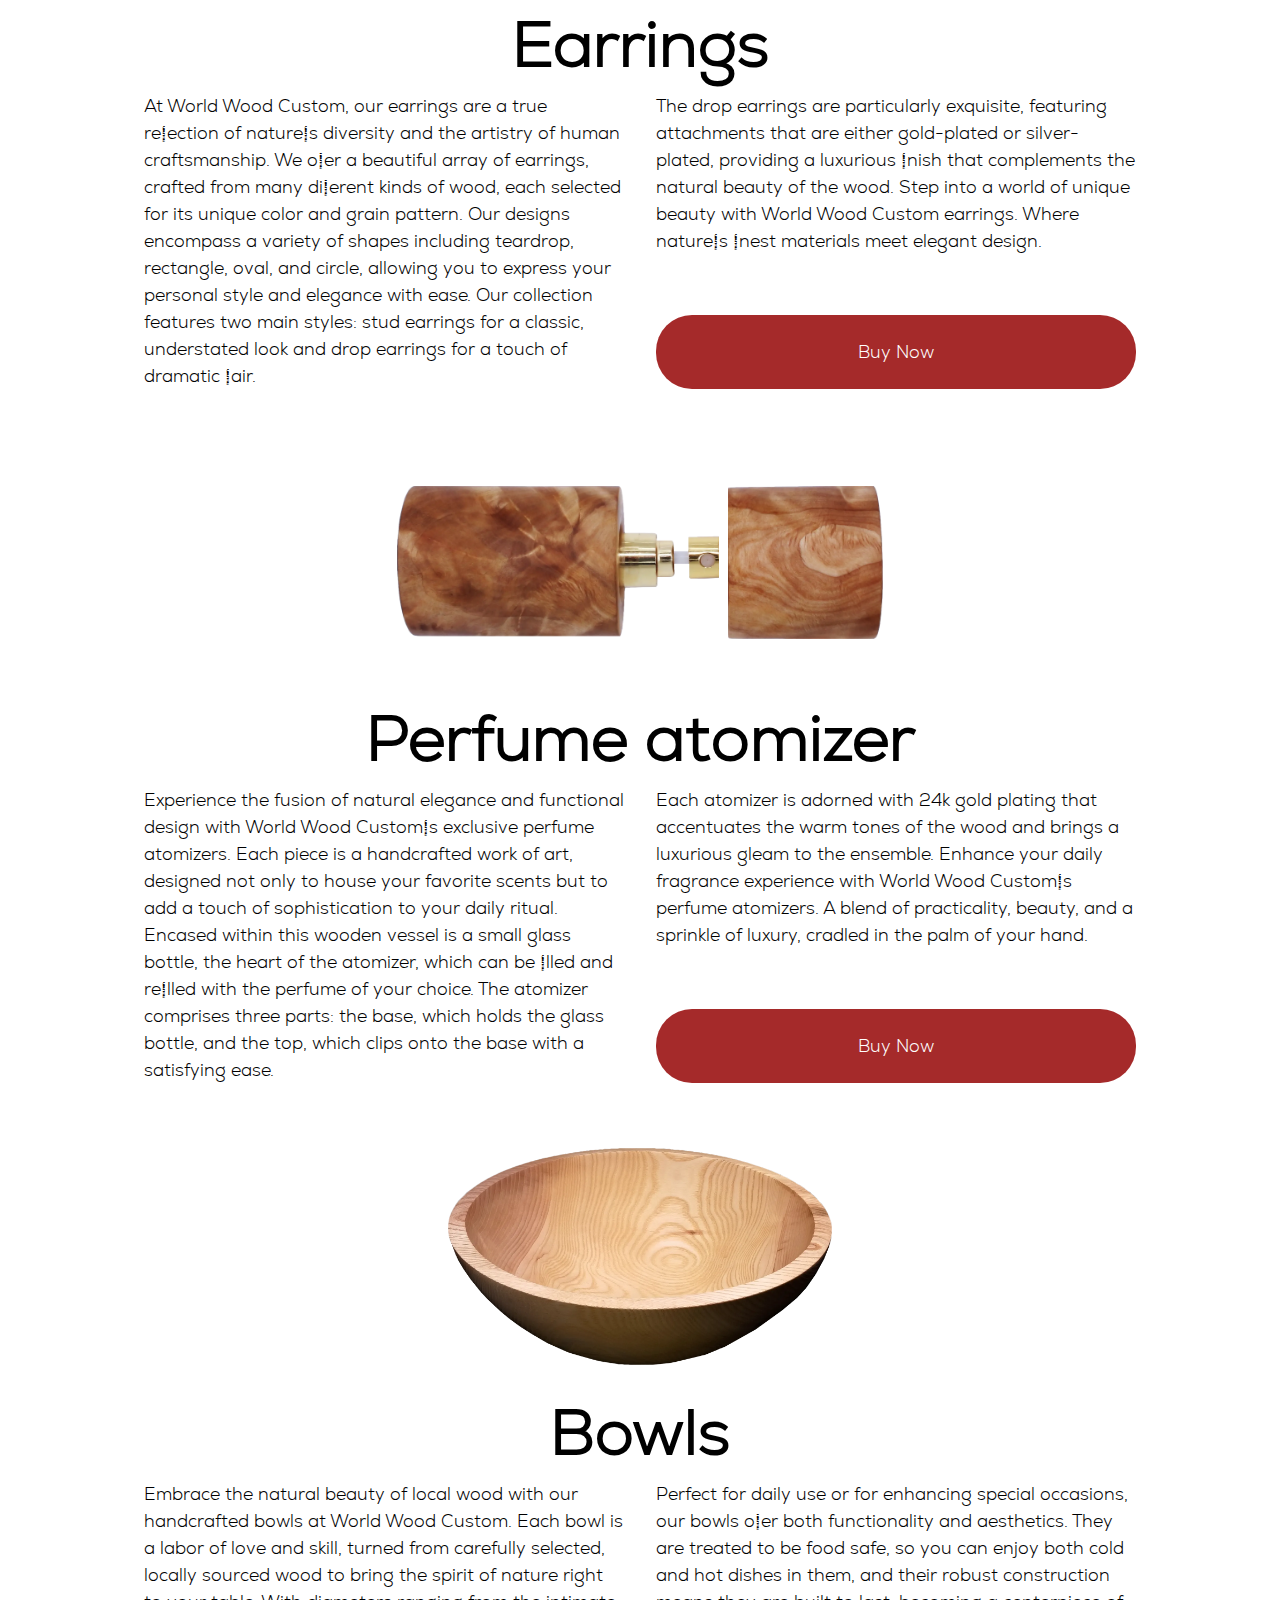
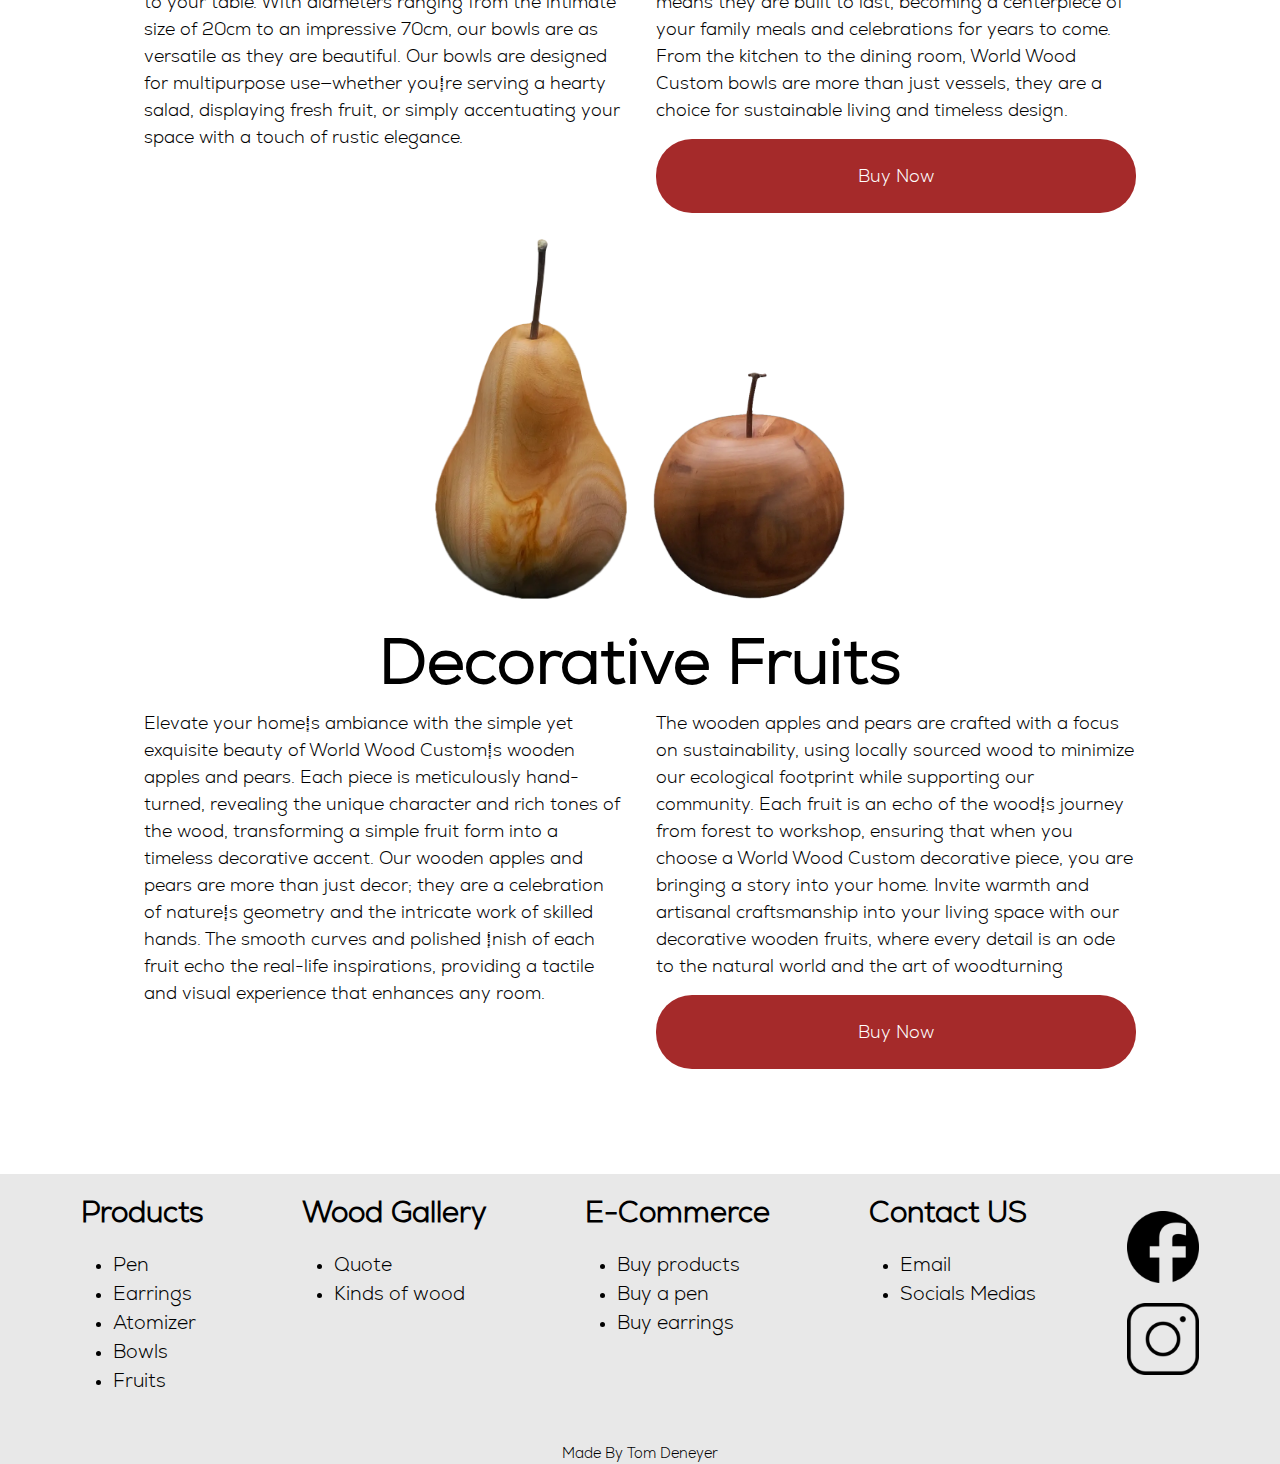
<file: pages/products.html>
<!DOCTYPE html>
<html lang="en">

<!--Here is the Html code from the Products page of WorldWoodCustom.com, a premium woodworking business based in Frameries, Belgium.-->  

<head>
    <meta charset="UTF-8">
    <meta name="viewport" content="width=device-width, initial-scale=1.0">
    <meta name="description" content="World wood custom is a premium quality woodworking business, looking for perfection and making quality handmade products.">
    <meta name="author" content="Tom Deneyer">
    <meta name="keywords" content="Wood, Premium-Quality, Handmade, art">
    <meta name="robots" content="index, follow">
    <link rel="stylesheet" href="../stylesheet.css" media="all">
    <link rel="icon" type="image/png" href="../img/logo.webp">
    <title>WorldWoodCustom</title>  
</head>

<body>
    <header>
        <input type="checkbox" id="hamburgerCheckbox">
        <label class="humburger" for="hamburgerCheckbox">
            <span class="line"></span>
            <span class="line"></span>
            <span class="line"></span>     
        </label>
        <nav id="header_nav">
            <a href="../index.html">Home</a>
            <a href="#">Products</a>
            <a href="woodgallery.html">Wood</a>
            <a href="contactus.html">Contact Us</a>
            <a href="https://worldwoodcustom.com/">E-Commerce</a>
        </nav>
        <div id="banner_background">
            <img src="../img/world_wood_custom_logo.webp" alt="World Wood Custom">
        </div>
    </header>
    <main>
        <section class="section_homepage">
            <div id="pen" class="section_image">
                <img src="../img/wood_pen_copper.webp" alt="copper wood pen">
                <img src="../img/wood_pen_gold.webp" alt="gold wood pen">
                <img src="../img/wood_pen_silver.webp" alt="silver wood pen">
            </div>
            <div class="righ_section">
                <div class="title">
                    <h2 class="section_title">Pen</h2>
                </div>
                <div class="columns">
                    <p class="a">
                        At World Wood Custom, each pen we craft is a statement of luxury and meticulous craftsmanship.
                        We specialize in creating premium quality Rollerball and Fountain Pens, 
                        which blend the natural warmth of wood with the enduring elegance of metal. 
                        Our pens are designed for those who value the finer things in life, 
                        including the tactile pleasure of writing with a beautifully made instrument.
                        Our collection features metal kits plated in rich gold or sleek silver chrome, 
                        enhancing the aesthetic appeal of each pen.
                    </p>
                    <p class="b">
                        For enthusiasts of exceptional rarity and opulence, 
                        we offer exquisite selections that incorporate materials like iridium, titanium, and rhodium. 
                        These materials are not only prized for their stunning visual qualities but also for their 
                        superior durability and resistance to wear.
                        Indulge in the unparalleled quality and style of a World Wood Custom pen. Where craftsmanship meets luxury in every stroke.                     
                    </p>
                    <a class="section_buttons" href="https://worldwoodcustom.com/all-pens/">Buy Now</a>
                </div> 
            </div>
        </section>

        <section class="reverse_section_homepage">
            <div id="earrings" class="section_image">
                <img src="../img/earrings_kingwood.webp" alt="kingwood stud earrings">
            </div>
            <div class="righ_section">
                <div class="title">
                    <h2 class="section_title">Earrings</h2>
                </div>
                <div class="columns">
                    <p class="a">
                        At World Wood Custom, our earrings are a true reflection of nature's diversity and the artistry of human craftsmanship. 
                        We offer a beautiful array of earrings, crafted from many different kinds of wood, 
                        each selected for its unique color and grain pattern. Our designs encompass a variety of shapes including teardrop, 
                        rectangle, oval, and circle, allowing you to express your personal style and elegance with ease.
                        Our collection features two main styles: stud earrings for a classic, 
                        understated look and drop earrings for a touch of dramatic flair. 
                    </p>
                    <p class="b">
                        The drop earrings are particularly exquisite, featuring attachments that are either gold-plated or silver-plated, 
                        providing a luxurious finish that complements the natural beauty of the wood.
                        Step into a world of unique beauty with World Wood Custom earrings. Where nature's finest materials meet elegant design. 
                    </p>
                    <a class="section_buttons" href="https://worldwoodcustom.com/earrings-shop/">Buy Now</a>
                </div> 
            </div>
        </section>

        <section class="section_homepage">
            <div id="atomizer" class="section_image">
                <img src="../img/perfume_bottom.webp" alt="wooden perfume atomizer" id="bottom">
                <img src="../img/perfume_top.webp" alt="gold plated perfume countainer" id="top">
            </div>
            <div class="righ_section">
                <div class="title">
                    <h2 class="section_title">Perfume atomizer</h2>
                </div>
                <div class="columns">
                    <p class="a">
                        Experience the fusion of natural elegance and functional design with World Wood Custom's exclusive perfume atomizers. 
                        Each piece is a handcrafted work of art, designed not only to house your favorite scents but to add a touch of sophistication to your daily ritual.
                        Encased within this wooden vessel is a small glass bottle, the heart of the atomizer, which can be filled and refilled with the perfume of your choice.
                        The atomizer comprises three parts: the base, which holds the glass bottle, and the top, 
                        which clips onto the base with a satisfying ease. 
                    </p>
                    <p class="b">
                        Each atomizer is adorned with 24k gold plating 
                        that accentuates the warm tones of the wood and brings a luxurious gleam to the ensemble.
                        Enhance your daily fragrance experience with World Wood Custom's perfume atomizers. 
                        A blend of practicality, beauty, and a sprinkle of luxury, cradled in the palm of your hand.
                    </p>
                    <a class="section_buttons" href="https://worldwoodcustom.com/all-products/">Buy Now</a>
                </div> 
            </div>
        </section>

        <section class="reverse_section_homepage">
            <div id="bowls" class="section_image">
                <img src="../img/wooden_bowl.webp" alt="woodturning handmade bowls">
            </div>
            <div class="righ_section">
                <div class="title">
                    <h2 class="section_title">Bowls</h2>
                </div>
                <div class="columns">
                    <p class="a">
                        Embrace the natural beauty of local wood with our handcrafted bowls at World Wood Custom. Each bowl is a labor of love and skill, 
                        turned from carefully selected, locally sourced wood to bring the spirit of nature right to your table. 
                        With diameters ranging from the intimate size of 20cm to an impressive 70cm, our bowls are as versatile as they are beautiful.
                        Our bowls are designed for multipurpose use—whether you're serving a hearty salad, 
                        displaying fresh fruit, or simply accentuating your space with a touch of rustic elegance.
                    </p>
                    <p class="b">
                        Perfect for daily use or for enhancing special occasions, our bowls offer both functionality and aesthetics. 
                        They are treated to be food safe, so you can enjoy both cold and hot dishes in them, and their robust construction means they are built to last, 
                        becoming a centerpiece of your family meals and celebrations for years to come.
                        From the kitchen to the dining room, World Wood Custom bowls are more than just vessels, they are a choice for sustainable living and timeless design.
                    </p>
                    <a class="section_buttons" href="https://worldwoodcustom.com/all-products/">Buy Now</a>
                </div> 
            </div>
        </section>

        <section class="section_homepage">
            <div id="fruits" class="section_image">
                <img src="../img/wood_peer.webp" alt="Wooden peer decoration">
                <img src="../img/wooden_apple.webp" alt="Apple made in wood">
            </div>
            <div class="righ_section">
                <div class="title">
                    <h2 class="section_title">Decorative Fruits</h2>
                </div>
                <div class="columns">
                    <p class="a">
                        Elevate your home's ambiance with the simple yet exquisite beauty of World Wood Custom's wooden apples and pears. 
                        Each piece is meticulously hand-turned, revealing the unique character and rich tones of the wood, 
                        transforming a simple fruit form into a timeless decorative accent.
                        Our wooden apples and pears are more than just decor; they are a celebration of nature's geometry 
                        and the intricate work of skilled hands. The smooth curves and polished finish of each fruit echo the real-life inspirations, 
                        providing a tactile and visual experience that enhances any room.
                    </p>
                    <p class="b">
                        The wooden apples and pears are crafted with a focus on sustainability, 
                        using locally sourced wood to minimize our ecological footprint while supporting our community. 
                        Each fruit is an echo of the wood's journey from forest to workshop, 
                        ensuring that when you choose a World Wood Custom decorative piece, you are bringing a story into your home.
                        Invite warmth and artisanal craftsmanship into your living space with our decorative wooden fruits, 
                        where every detail is an ode to the natural world and the art of woodturning
                    </p>
                    <a class="section_buttons" href="https://worldwoodcustom.com/all-products/">Buy Now</a>
                </div> 
            </div>
        </section>
        
    </main>
    <footer>
        <nav id="footer_nav">
            <div class="footer_column">
                <a href="products.html"><h3>Products</h3></a>
                <ul>
                    <li><a href="products.html#pen">Pen</a></li>
                    <li><a href="products.html#earrings">Earrings</a></li>
                    <li><a href="products.html#atomizer">Atomizer</a></li>
                    <li><a href="products.html#bowls">Bowls</a></li>
                    <li><a href="products.html#fruits">Fruits</a></li>
                </ul>
            </div>

            <div class="footer_column">
                <a href="woodgallery.html"><h3>Wood Gallery</h3></a>
                <ul>
                    <li><a href="woodgallery.html#quote">Quote</a></li>
                    <li><a href="woodgallery.html#wood_gallery">Kinds of wood</a></li>
                </ul>
            </div>

            <div class="footer_column">
                <a href="https://worldwoodcustom.com/" target="_blank"><h3>E-Commerce</h3></a>
                <ul>
                    <li><a href="https://worldwoodcustom.com/all-products/" target="_blank">Buy products</a></li>
                    <li><a href="https://worldwoodcustom.com/all-pens/" target="_blank">Buy a pen</a></li>
                    <li><a href="https://worldwoodcustom.com/earrings-shop/" target="_blank">Buy earrings</a></li>
                </ul>
            </div>

            <div class="footer_column">
                <a href="contactus.html"><h3>Contact US</h3></a>
                <ul>
                    <li><a href="contactus.html#contact_page">Email</a></li>
                    <li><a href="contactus.html#contact_socials">Socials Medias</a></li>
                </ul>
            </div>

            <div class="socials">
                <a href="https://www.instagram.com/worldwoodcustom/" target="_blank"><img src="../img/intagram.webp" alt="Instagram"></a>
                <a href="https://www.facebook.com/TomTournageSurBois" target="_blank"><img src="../img/facebook.webp" alt="Facebook"></a>
            </div>
        </nav>
        <p>Made By Tom Deneyer</p>
    </footer>
</body>
</html>
</file>
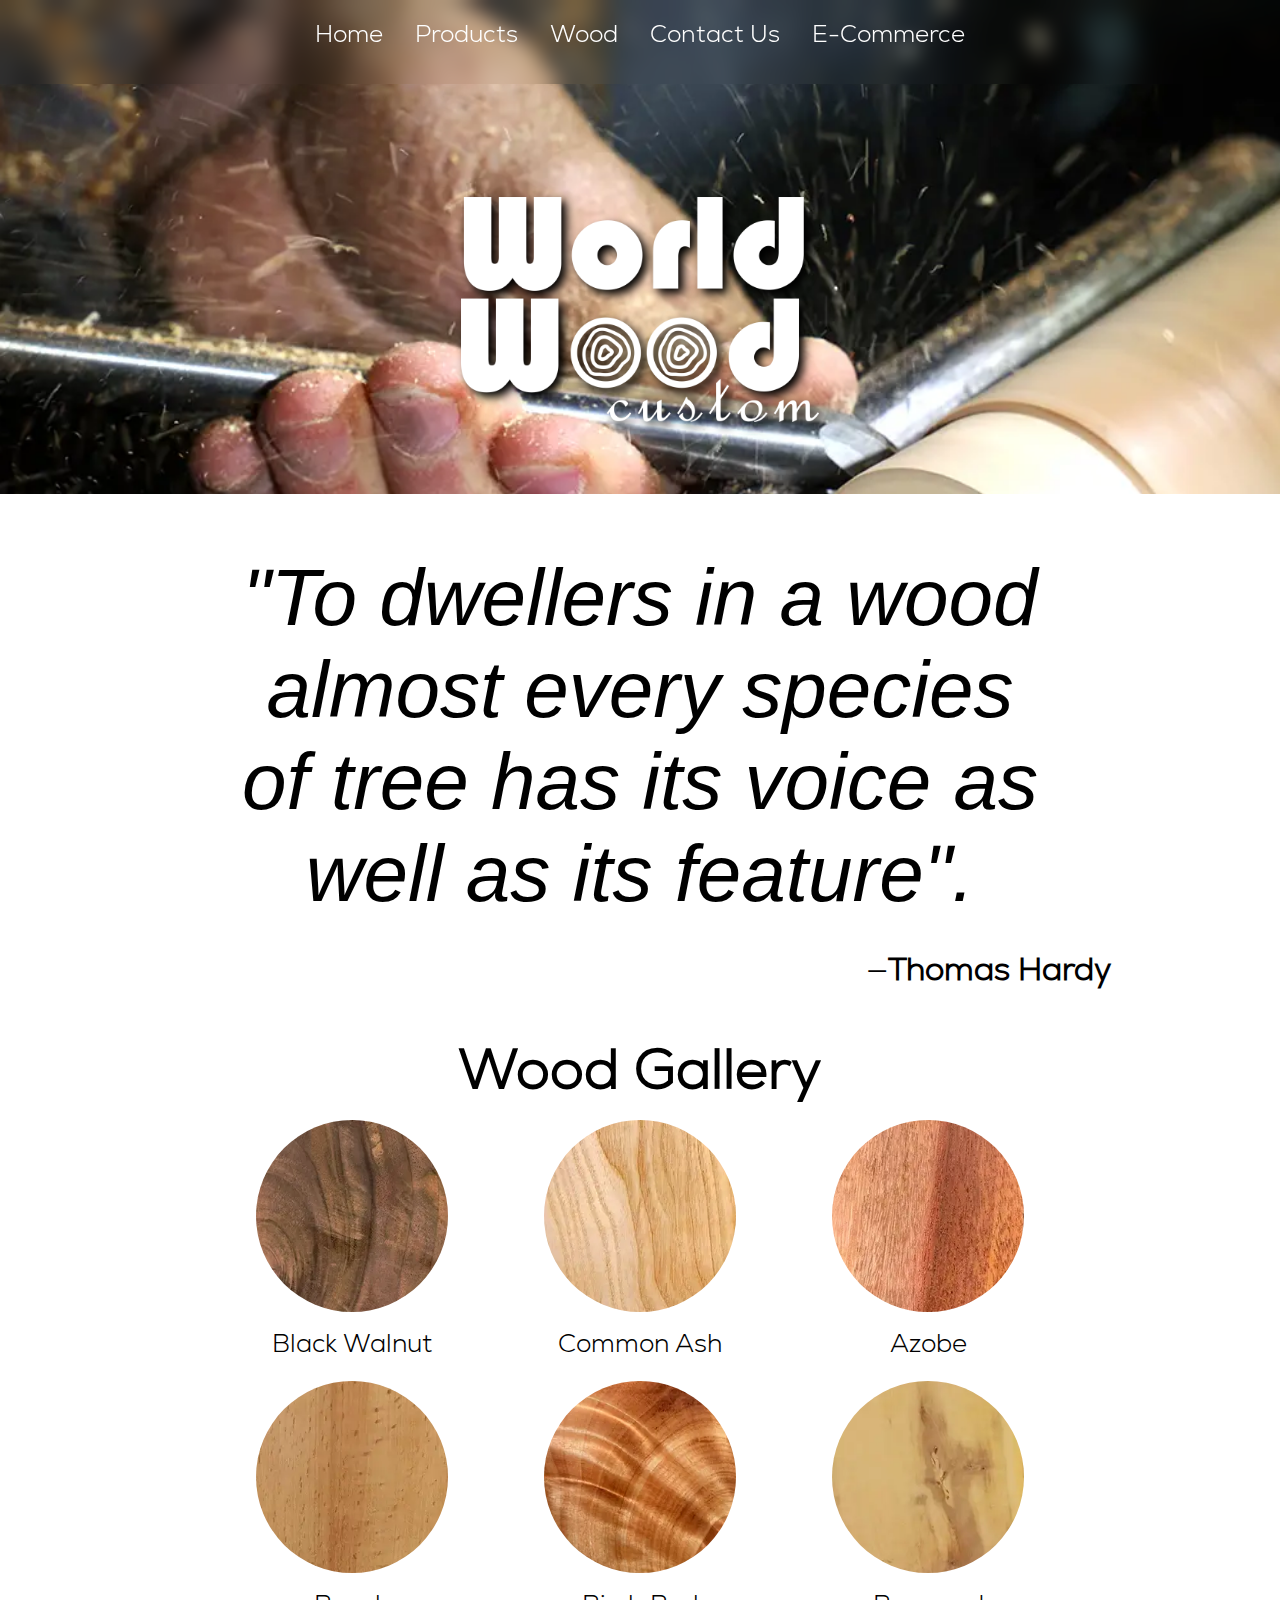
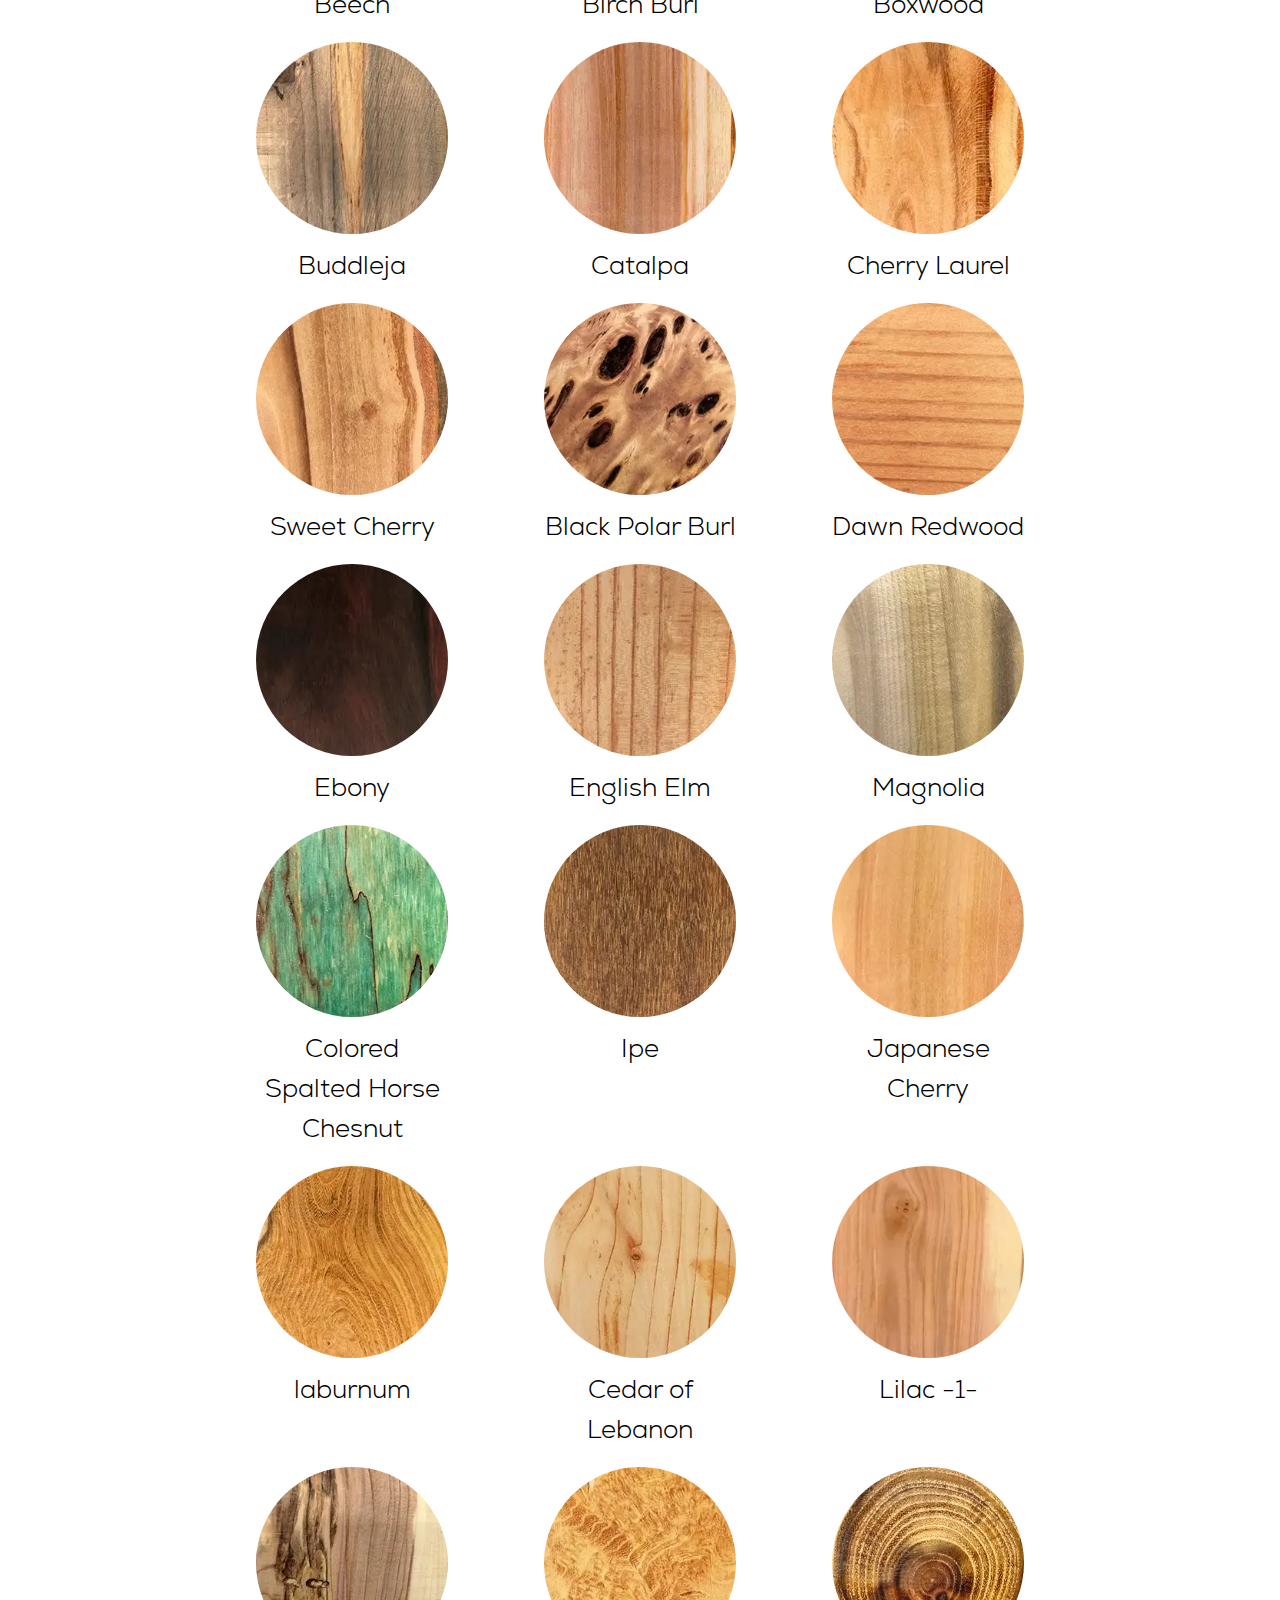
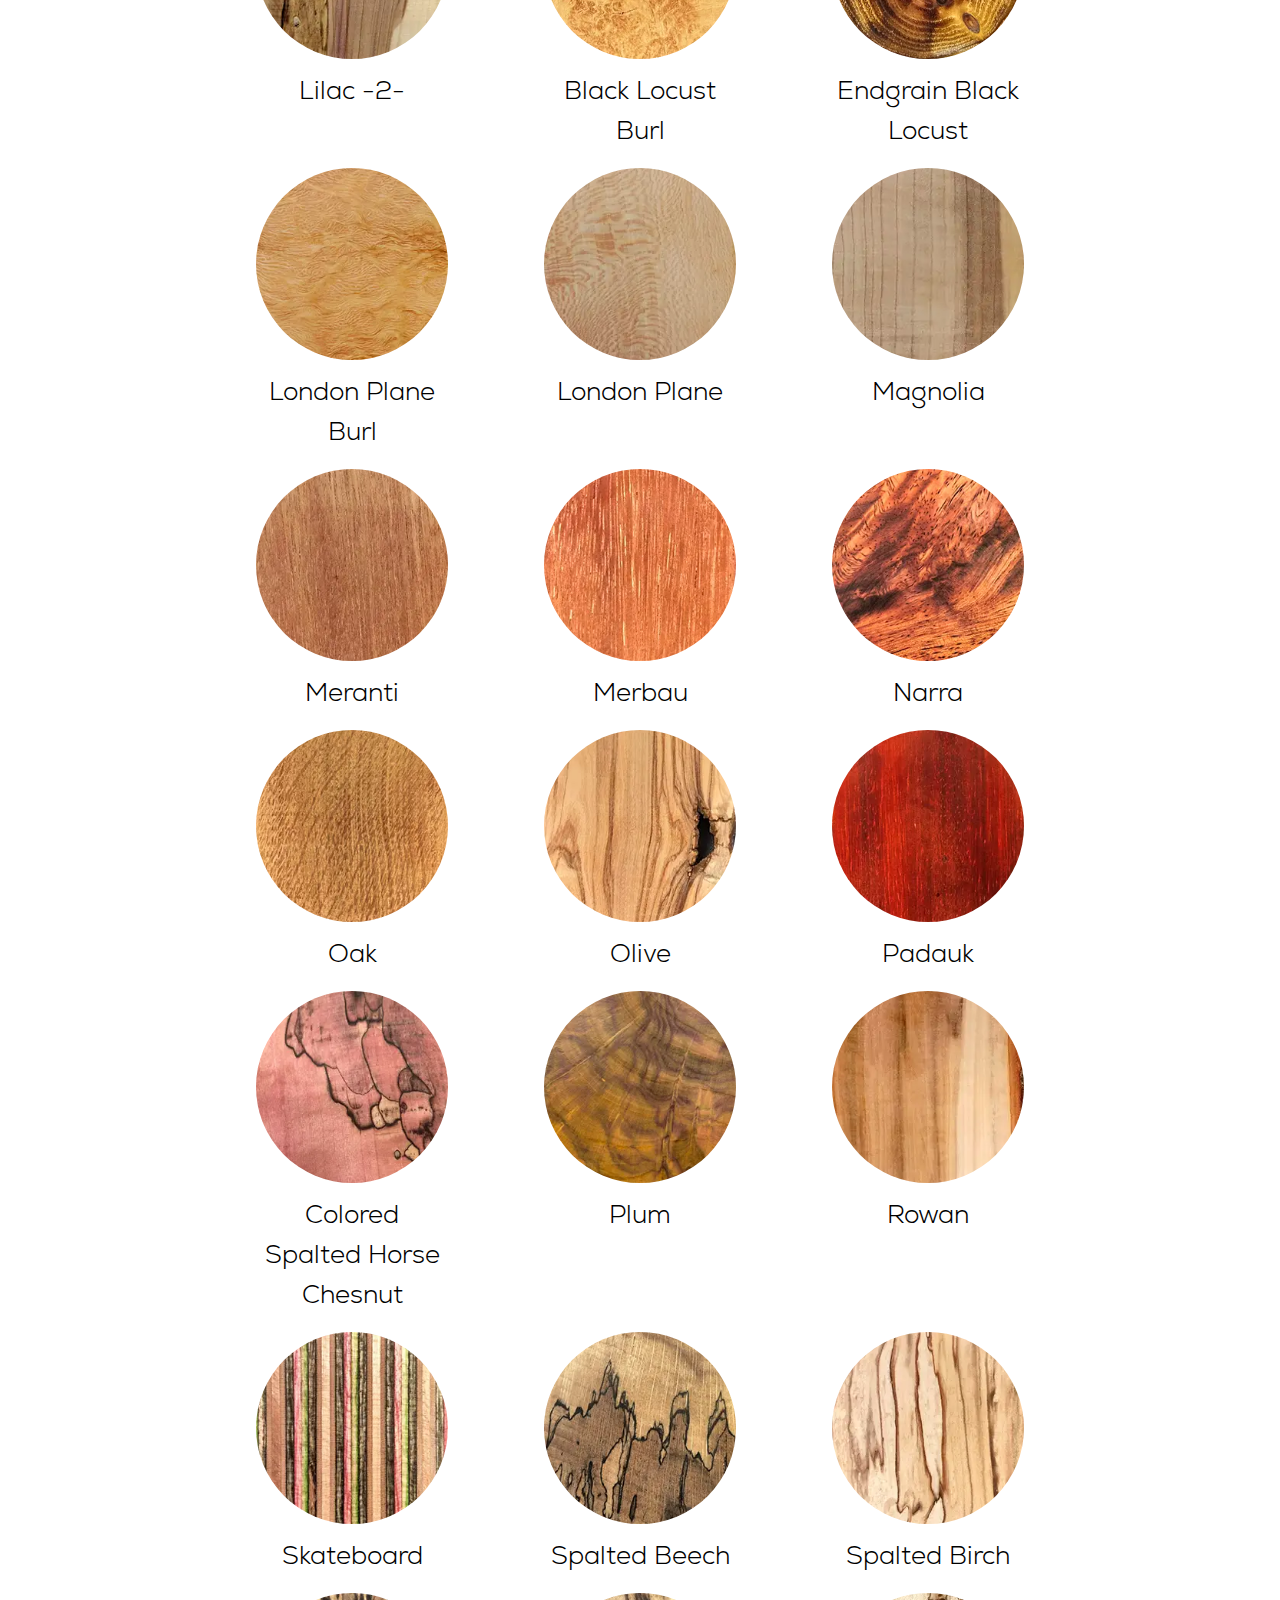
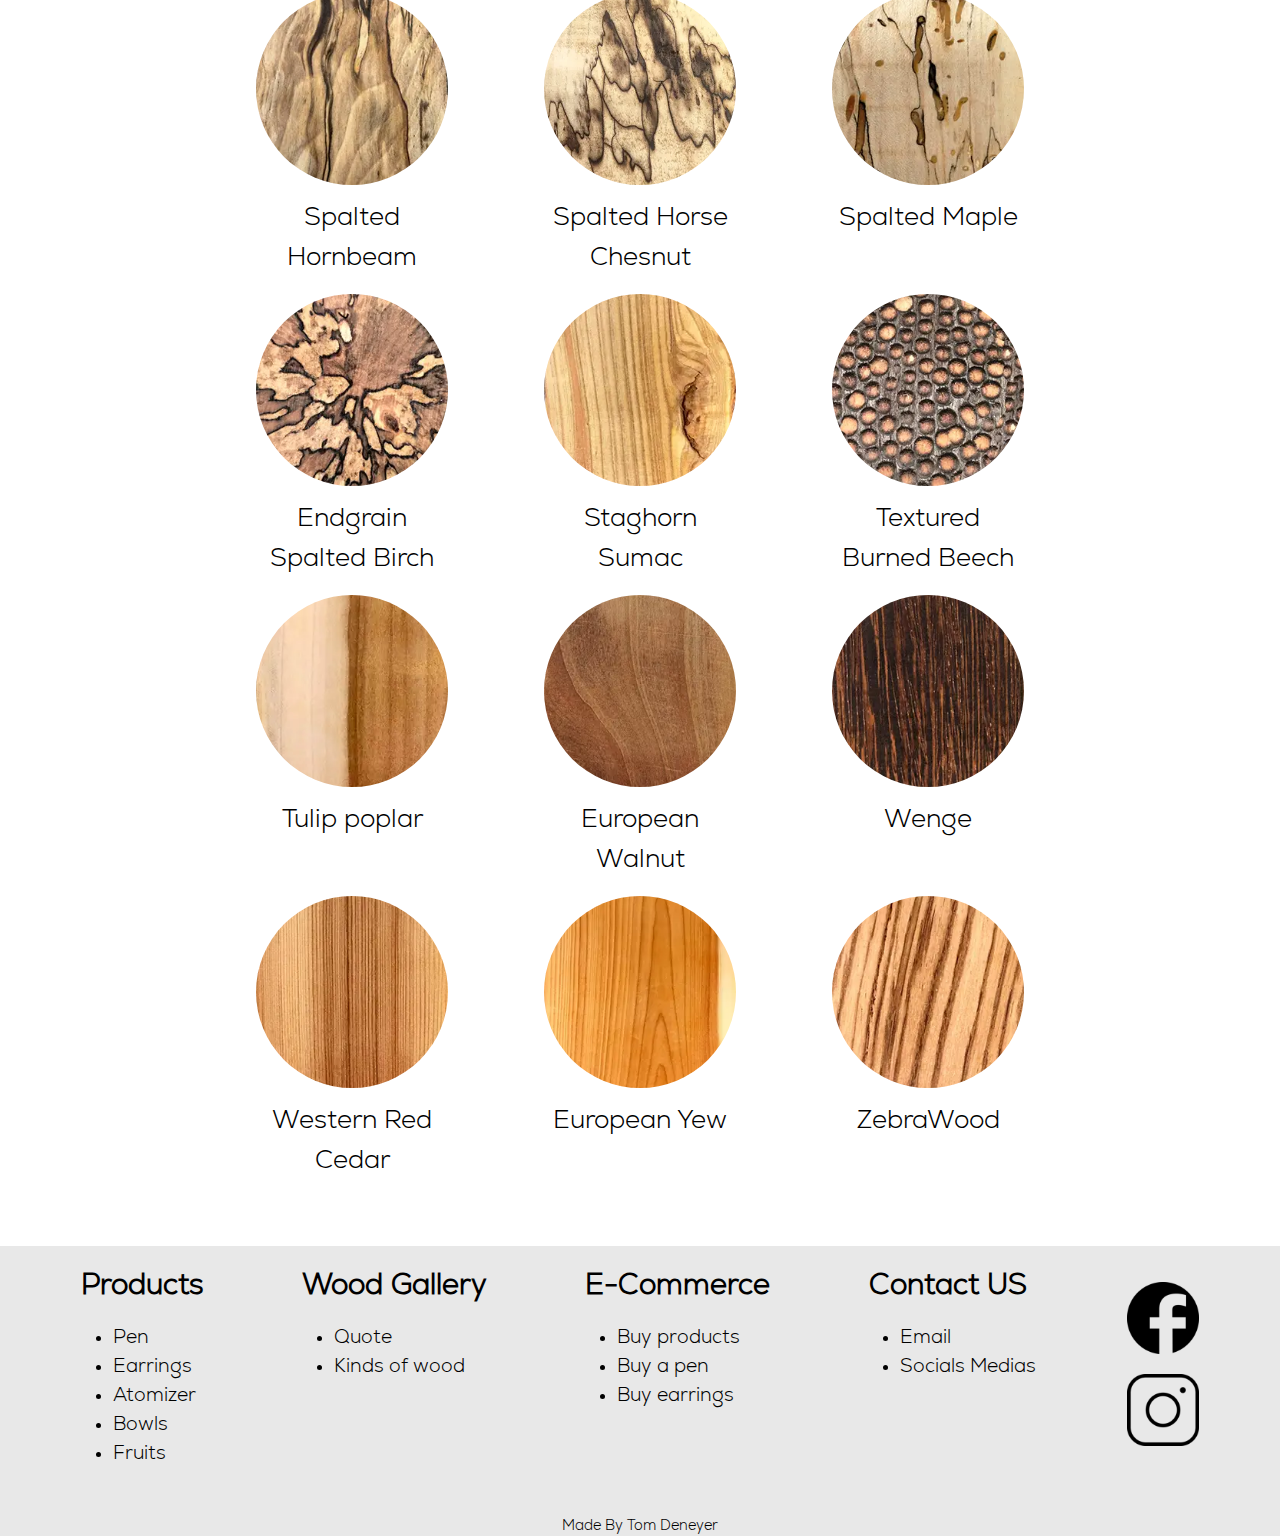
<file: pages/woodgallery.html>
<!DOCTYPE html>
<html lang="en">

<!--Here is the Html code from the Wood Gallery page of WorldWoodCustom.com, a premium woodworking business based in Frameries, Belgium.-->  

<head>
    <meta charset="UTF-8">
    <meta name="viewport" content="width=device-width, initial-scale=1.0">
    <meta name="description" content="World wood custom is a premium quality woodworking business, looking for perfection and making quality handmade products.">
    <meta name="author" content="Tom Deneyer">
    <meta name="keywords" content="Wood, Premium-Quality, Handmade, art">
    <meta name="robots" content="index, follow">
    <link rel="stylesheet" href="../stylesheet.css" media="all">
    <link rel="icon" type="image/png" href="../img/logo.webp">
    <title>WorldWoodCustom</title>  
</head>

<body>
    <header>
        <input type="checkbox" id="hamburgerCheckbox">
        <label class="humburger" for="hamburgerCheckbox">
            <span class="line"></span>
            <span class="line"></span>
            <span class="line"></span>     
        </label>
        <nav id="header_nav">
            <a href="../index.html">Home</a>
            <a href="products.html">Products</a>
            <a href="#">Wood</a>
            <a href="contactus.html">Contact Us</a>
            <a href="https://worldwoodcustom.com/">E-Commerce</a>
        </nav>
        <div id="banner_background">
            <img src="../img/world_wood_custom_logo.webp" alt="World Wood Custom">
        </div>
    </header>

    <main>
        <aside id="quote">
            <blockquote cite="https://en.wikisource.org/wiki/Under_the_Greenwood_Tree_(Hardy)/Part_1/Chapter_1">
                <p>"To dwellers in a wood almost every species of tree has its voice as well as its feature".</p>
                <div id="quote_cite">
                  — <cite>Thomas Hardy</cite>
                </div>
            </blockquote>
        </aside>

        <section id="wood_gallery">
            <h2>Wood Gallery</h2>
            <div id="gallery">
                <a href="https://www.wood-database.com/black-walnut/" target="_blank">
                    <figure>
                        <img src="../img/gallery/american_black_walnut.webp" alt="Black Walnut Wood">
                        <figcaption>Black Walnut</figcaption>
                    </figure>
                </a>
        
                <a href="https://www.wood-database.com/european-ash/" target="_blank">
                    <figure>
                        <img src="../img/gallery/ash_wood.webp" alt="Common Ash Wood">
                        <figcaption>Common Ash</figcaption>
                    </figure>
                </a>

                <a href="https://www.wood-database.com/ekki/" target="_blank">
                    <figure>
                        <img src="../img/gallery/azobe.webp" alt="Azobe Wood">
                        <figcaption>Azobe</figcaption>
                    </figure>
                </a>

                <a href="https://www.wood-database.com/european-beech/" target="_blank">
                    <figure>
                        <img src="../img/gallery/beech.webp" alt="Beech Wood">
                        <figcaption>Beech</figcaption>
                    </figure>
                </a>

                <a href="https://www.wood-database.com/silver-birch/" target="_blank">
                    <figure>
                        <img src="../img/gallery/birch_burl.webp" alt="Birch Burl Wood">
                        <figcaption>Birch Burl</figcaption>
                    </figure>
                </a>
                
                <a href="https://www.wood-database.com/boxwood/" target="_blank">
                    <figure>
                        <img src="../img/gallery/box_wood.webp" alt="BoxWood wood">
                        <figcaption>Boxwood</figcaption>
                    </figure>
                </a>
                
                <a href="https://en.wikipedia.org/wiki/Buddleja_davidii" target="_blank">
                    <figure>
                        <img src="../img/gallery/budleilla.webp" alt="Budleja wood">
                        <figcaption>Buddleja</figcaption>
                    </figure>
                </a>
                
                <a href="https://www.wood-database.com/catalpa/" target="_blank">
                    <figure>
                        <img src="../img/gallery/catalpa.webp" alt="Ctalpa Wood">
                        <figcaption>Catalpa</figcaption>
                    </figure>
                </a>
                
                <a href="https://en.wikipedia.org/wiki/Prunus_laurocerasus" target="_blank">
                    <figure>
                        <img src="../img/gallery/cherry_laurel.webp" alt="Cherry Laurel Wood">
                        <figcaption>Cherry Laurel</figcaption>
                    </figure>
                </a>
                
                <a href="https://en.wikipedia.org/wiki/Prunus_padus" target="_blank">
                    <figure>
                        <img src="../img/gallery/cherry.webp" alt="Bird cherry">
                        <figcaption>Sweet Cherry</figcaption>
                    </figure>
                </a>
                                
                <a href="https://www.wood-database.com/black-poplar/" target="_blank">
                    <figure>
                        <img src="../img/gallery/cotton_wood_burl.webp" alt="Cotton Wood Burl">
                        <figcaption>Black Polar Burl</figcaption>
                    </figure>
                </a>
                                
                <a href="https://www.wood-database.com/wood-articles/softwood-anatomy/" target="_blank">
                    <figure>
                        <img src="../img/gallery/dawn_redwood.webp" alt="Meta Sequoia">
                        <figcaption>Dawn Redwood</figcaption>
                    </figure>
                </a>
                                
                <a href="https://www.wood-database.com/macassar-ebony/" target="_blank">
                    <figure>
                        <img src="../img/gallery/ebony.webp" alt="ebony wood">
                        <figcaption>Ebony</figcaption>
                    </figure>
                </a>
                                
                <a href="https://www.wood-database.com/english-elm/" target="_blank">
                    <figure>
                        <img src="../img/gallery/elm.webp" alt="Elm Wood">
                        <figcaption>English Elm</figcaption>
                    </figure>
                </a>
                                
                <a href="https://www.wood-database.com/southern-magnolia/" target="_blank">
                    <figure>
                        <img src="../img/gallery/fiddle_back_magnolia.webp" alt="Magnolia wood">
                        <figcaption>Magnolia</figcaption>
                    </figure>
                </a>
                                
                <a href="https://www.wood-database.com/horse-chestnut/" target="_blank">
                    <figure>
                        <img src="../img/gallery/green_spalted_horse_chesnut.webp" alt="Spalted horse chesnut epoxy">
                        <figcaption>Colored Spalted Horse Chesnut</figcaption>
                    </figure>
                </a>
                                
                <a href="https://www.wood-database.com/ipe/" target="_blank">
                    <figure>
                        <img src="../img/gallery/ipe.webp" alt="Ipe Wood, Brazilian Walnut">
                        <figcaption>Ipe</figcaption>
                    </figure>
                </a>
                                
                <a href="https://fr.wikipedia.org/wiki/Prunus_serrulata" target="_blank">
                    <figure>
                        <img src="../img/gallery/japanese_cherry.webp" alt="Japanese Cherry">
                        <figcaption>Japanese Cherry</figcaption>
                    </figure>
                </a>
                                
                <a href="https://www.wood-database.com/laburnum/" target="_blank">
                    <figure>
                        <img src="../img/gallery/laburnum.webp" alt="Laburnum wood">
                        <figcaption>laburnum</figcaption>
                    </figure>
                </a>
                                
                <a href="https://www.wood-database.com/cedar-of-lebanon/" target="_blank">
                    <figure>
                        <img src="../img/gallery/lebanese_cedar.webp" alt="Cedar of Lebanon wood">
                        <figcaption>Cedar of Lebanon</figcaption>
                    </figure>
                </a>
                                
                <a href="https://www.wood-database.com/lilac/" target="_blank">
                    <figure>
                        <img src="../img/gallery/lilac.webp" alt="Lilac Wood">
                        <figcaption>Lilac -1-</figcaption>
                    </figure>
                </a>
                                
                <a href="https://www.wood-database.com/lilac/" target="_blank">
                    <figure>
                        <img src="../img/gallery/lilac2.webp" alt="Lilac Wood">
                        <figcaption>Lilac -2-</figcaption>
                    </figure>
                </a>
                                
                <a href="https://www.wood-database.com/black-locust/" target="_blank">
                    <figure>
                        <img src="../img/gallery/locust_burl.webp" alt="Locust Burl wood">
                        <figcaption>Black Locust Burl</figcaption>
                    </figure>
                </a>
                                
                <a href="https://www.wood-database.com/black-locust/" target="_blank">
                    <figure>
                        <img src="../img/gallery/Locust_end_grain.webp" alt="End grain locust">
                        <figcaption>Endgrain Black Locust</figcaption>
                    </figure>
                </a>
                                
                <a href="https://www.wood-database.com/london-plane/" target="_blank">
                    <figure>
                        <img src="../img/gallery/london_plane_burl.webp" alt="London Plane wood burl">
                        <figcaption>London Plane Burl</figcaption>
                    </figure>
                </a>
                                
                <a href="https://www.wood-database.com/london-plane/" target="_blank">
                    <figure>
                        <img src="../img/gallery/London_plane.webp" alt="London Plane wood">
                        <figcaption>London Plane</figcaption>
                    </figure>
                </a>
                                
                <a href="https://www.wood-database.com/southern-magnolia/" target="_blank">
                    <figure>
                        <img src="../img/gallery/magnolia.webp" alt="Magnolia wood">
                        <figcaption>Magnolia</figcaption>
                    </figure>
                </a>

                <a href="https://www.wood-database.com/light-red-meranti/" target="_blank">
                    <figure>
                        <img src="../img/gallery/meranti.webp" alt="Meranti wood">
                        <figcaption>Meranti</figcaption>
                    </figure>
                </a>

                <a href="https://www.wood-database.com/merbau/" target="_blank">
                    <figure>
                        <img src="../img/gallery/merbau.webp" alt="Merbau Wood">
                        <figcaption>Merbau</figcaption>
                    </figure>
                </a>

                <a href="https://www.wood-database.com/narra/" target="_blank">
                    <figure>
                        <img src="../img/gallery/Narra.webp" alt="Red Narra Wood">
                        <figcaption>Narra</figcaption>
                    </figure>
                </a>

                <a href="https://www.wood-database.com/white-oak/" target="_blank">
                    <figure>
                        <img src="../img/gallery/oak.webp" alt="Oak wood">
                        <figcaption>Oak</figcaption>
                    </figure>
                </a>

                <a href="https://www.wood-database.com/olive/" target="_blank">
                    <figure>
                        <img src="../img/gallery/olive_wood.webp" alt="Olive Wood">
                        <figcaption>Olive</figcaption>
                    </figure>
                </a>

                <a href="https://www.wood-database.com/african-padauk/" target="_blank">
                    <figure>
                        <img src="../img/gallery/padouk.webp" alt="Padauk Padouk Wood">
                        <figcaption>Padauk</figcaption>
                    </figure>
                </a>

                <a href="https://www.wood-database.com/horse-chestnut/" target="_blank">
                    <figure>
                        <img src="../img/gallery/pink_spalted_horse_chesnut.webp" alt="Colored Spalted Horse Chesnut Pink Epoxy">
                        <figcaption>Colored Spalted Horse Chesnut</figcaption>
                    </figure>
                </a>

                <a href="https://www.wood-database.com/plum/" target="_blank">
                    <figure>
                        <img src="../img/gallery/plum.webp" alt="Plum wood">
                        <figcaption>Plum</figcaption>
                    </figure>
                </a>

                <a href="https://www.wood-database.com/rowan/" target="_blank">
                    <figure>
                        <img src="../img/gallery/Rowan.webp" alt="Rowan Wood">
                        <figcaption>Rowan</figcaption>
                    </figure>
                </a>

                <a href="https://en.wikipedia.org/wiki/Tony_Hawk" target="_blank">
                    <figure>
                        <img src="../img/gallery/skateboard.webp" alt="skateboard wood glued">
                        <figcaption>Skateboard</figcaption>
                    </figure>
                </a>

                <a href="https://www.wood-database.com/european-beech/" target="_blank">
                    <figure>
                        <img src="../img/gallery/spalted_beech.webp" alt="Spalted beech wood">
                        <figcaption>Spalted Beech</figcaption>
                    </figure>
                </a>

                <a href="https://www.wood-database.com/silver-birch/" target="_blank">
                    <figure>
                        <img src="../img/gallery/spalted_birch.webp" alt="Spalted birch Wood">
                        <figcaption>Spalted Birch</figcaption>
                    </figure>
                </a>

                <a href="https://www.wood-database.com/european-hornbeam/" target="_blank">
                    <figure>
                        <img src="../img/gallery/spalted_hornbeam.webp" alt="Spalted Hornbeam Wood">
                        <figcaption>Spalted Hornbeam</figcaption>
                    </figure>
                </a>

                <a href="https://www.wood-database.com/horse-chestnut/" target="_blank">
                    <figure>
                        <img src="../img/gallery/spalted_horse_chesnut.webp" alt="Spalted Horse Chesnut Wood">
                        <figcaption>Spalted Horse Chesnut</figcaption>
                    </figure>
                </a>
                
                <a href="https://www.wood-database.com/spalted-maple/" target="_blank">
                    <figure>
                        <img src="../img/gallery/spalted_maple.webp" alt="Spalted Maple wood">
                        <figcaption>Spalted Maple</figcaption>
                    </figure>
                </a>

                <a href="https://www.wood-database.com/silver-birch/" target="_blank">
                    <figure>
                        <img src="../img/gallery/splated_birch_endgrain.webp" alt="Spalted Birch EndGrain wood">
                        <figcaption>Endgrain Spalted Birch</figcaption>
                    </figure>
                </a>

                <a href="https://www.wood-database.com/sumac/" target="_blank">
                    <figure>
                        <img src="../img/gallery/staghorn_sumac.webp" alt="Sumac Wood">
                        <figcaption>Staghorn Sumac</figcaption>
                    </figure>
                </a>

                <a href="https://www.wood-database.com/european-beech/" target="_blank">
                    <figure>
                        <img src="../img/gallery/textured_burned_beech.webp" alt="Textured Burned Beech Wood">
                        <figcaption>Textured Burned Beech</figcaption>
                    </figure>
                </a>
                
                <a href="https://www.wood-database.com/yellow-poplar/" target="_blank">
                    <figure>
                        <img src="../img/gallery/tulip_wood.webp" alt="Tulip Wood ">
                        <figcaption>Tulip poplar</figcaption>
                    </figure>
                </a>

                <a href="https://www.wood-database.com/english-walnut/" target="_blank">
                    <figure>
                        <img src="../img/gallery/walnut.webp" alt="European Walnut wood">
                        <figcaption>European Walnut</figcaption>
                    </figure>
                </a>

                <a href="https://www.wood-database.com/wenge/" target="_blank">
                    <figure>
                        <img src="../img/gallery/wenge.webp" alt="Wenge wood">
                        <figcaption>Wenge</figcaption>
                    </figure>
                </a>

                <a href="https://www.wood-database.com/western-red-cedar/" target="_blank">
                    <figure>
                        <img src="../img/gallery/Western_redcedar.webp" alt="Western red cedar wood">
                        <figcaption>Western Red Cedar</figcaption>
                    </figure>
                </a>

                <a href="https://www.wood-database.com/european-yew/" target="_blank">
                    <figure>
                        <img src="../img/gallery/yew.webp" alt="European common yew">
                        <figcaption>European Yew</figcaption>
                    </figure>
                </a>

                <a href="https://www.wood-database.com/zebrawood/" target="_blank">
                    <figure>
                        <img src="../img/gallery/Zebrawood.webp" alt="ZebraWood">
                        <figcaption>ZebraWood</figcaption>
                    </figure>
                </a>
            </div>
        </section>
    </main>

    <footer>
        <nav id="footer_nav">
            <div class="footer_column">
                <a href="products.html"><h3>Products</h3></a>
                <ul>
                    <li><a href="products.html#pen">Pen</a></li>
                    <li><a href="products.html#earrings">Earrings</a></li>
                    <li><a href="products.html#atomizer">Atomizer</a></li>
                    <li><a href="products.html#bowls">Bowls</a></li>
                    <li><a href="products.html#fruits">Fruits</a></li>
                </ul>
            </div>

            <div class="footer_column">
                <a href="woodgallery.html"><h3>Wood Gallery</h3></a>
                <ul>
                    <li><a href="woodgallery.html#quote">Quote</a></li>
                    <li><a href="woodgallery.html#wood_gallery">Kinds of wood</a></li>
                </ul>
            </div>

            <div class="footer_column">
                <a href="https://worldwoodcustom.com/" target="_blank"><h3>E-Commerce</h3></a>
                <ul>
                    <li><a href="https://worldwoodcustom.com/all-products/" target="_blank">Buy products</a></li>
                    <li><a href="https://worldwoodcustom.com/all-pens/" target="_blank">Buy a pen</a></li>
                    <li><a href="https://worldwoodcustom.com/earrings-shop/" target="_blank">Buy earrings</a></li>
                </ul>
            </div>

            <div class="footer_column">
                <a href="contactus.html"><h3>Contact US</h3></a>
                <ul>
                    <li><a href="contactus.html#contact_page">Email</a></li>
                    <li><a href="contactus.html#contact_socials">Socials Medias</a></li>
                </ul>
            </div>

            <div class="socials">
                <a href="https://www.instagram.com/worldwoodcustom/" target="_blank"><img src="../img/intagram.webp" alt="Instagram"></a>
                <a href="https://www.facebook.com/TomTournageSurBois" target="_blank"><img src="../img/facebook.webp" alt="Facebook"></a>
            </div>
        </nav>
        <p>Made By Tom Deneyer</p>
    </footer>
</body>
</html>
</file>
<file: stylesheet.css>
@font-face {
    font-family: "Nexa";
    src: url(Nexa-Trial-Light.ttf)
}

body, html {
    max-width: 100%;
    overflow-x: hidden;
    margin: 0;
    padding: 0;
    font-family:"Nexa","Arial",sans-serif;
    scroll-behavior: smooth;
}

/*--------------------------------------- NAVIGATION BAR CSS -----------------------------------*/

#hamburgerCheckbox{
    display: none;
}

#header_nav{
    display: flex;
    justify-content: center;
    background: transparent;

    backdrop-filter:blur(10px);
    margin-bottom: -7rem;
    padding-bottom: 1rem;
}

#header_nav a {
    text-decoration: none;
    color: rgb(255, 255, 255);
    padding: 1rem;
    font-size: 1.5rem;
    transition-duration: 250ms; 
}

#header_nav a:focus{
    transform: scale(1.2) ;
}

#header_nav a:hover{
    transform: translateY(5px);
}
        
#banner_background{
    background: url(img/banner_wood_turning.webp);
    height: 50vh;
    background-size: 100% auto;
    background-repeat: no-repeat;
    background-position: center center;
    display: flex;
    justify-content: center;
    align-items:end;
    padding-bottom: 8vh;
}

@media screen and (max-width:1300px){
    #banner_background{
        background-size: 200% auto;
    }
}

#banner_background img {
    height: 50%;
    filter:drop-shadow(5px 5px 5px);
}

/*----------------------------------------------- MAIN  ------------------------------------*/

main{
    width: 80vw;
    padding: 2vw;
    display: flex;
    flex-direction: column;
    flex-wrap: wrap;
    margin: 0 auto;
    padding: 2vw;
}

#contact_main{
    display: flex;
    justify-content: center;
    align-items: center;
    width: 100%;
    margin: 0;
    padding: 0;
    margin-top: 2rem;
}

/*----------------------------------------Section using flex--------------------------------*/
.section_homepage{
    display: flex;
    justify-content: space-between;
    flex-direction: row;
    align-items: stretch;
    margin: 3rem 0;
}

.reverse_section_homepage{
    display: flex;
    justify-content: space-between;
    flex-direction: row-reverse;
    align-items: stretch;
}

#quote{
    text-align: center;
    font-size: 2rem;
}

blockquote p{
    font-family:'Calibri', sans-serif;
    font-weight: 100;
    font-style: italic;
    font-size: 5rem;
    margin: 2vw 5vw;
}

#quote cite{
    font-style: normal;
    font-weight: 700;
}

#quote_cite{
    display: flex;
    justify-content: end;
}

#wood_gallery{
    display: flex;
    flex-direction: column;
    justify-content: center;
}

#wood_gallery h2{
    font-size: 3.5rem;
    margin: 0;
    text-align: center;
}

#gallery{
    display: flex;
    flex-wrap: wrap;
    width: 100%;
    text-align: center;
    justify-content: center;
}

#gallery figure{
    margin: 0;
}

#gallery a{
    width: 12rem;
    margin: 1vh 3rem;
    text-decoration: none;
    font-size: 1.6rem;
    color: black;
}

#wood_gallery:has(#gallery a img:hover) {
    --grey: 100%;
}

#wood_gallery:not(#wood_gallery:has(#gallery a img:hover)) {
    --grey: 0%;
}

#gallery img{
    width: 100%;
    border-radius: 50%;
    transition:all 200ms ease-in-out;
    filter: grayscale(var(--grey));
}

#gallery a img:hover{
    transform: scale(1.2);
    filter: grayscale(0%);
}

#gallery img{
    width: 100%;
    border-radius: 50%;
    transition:all 300ms ease-in-out;

    filter: grayscale(var(--grey));
}

#gallery a img:hover{
    transform: scale(1.2);
    filter: grayscale(0%);
}
/*-------------------------------------------CONTACT PAGE--------------------------------------*/
#contact_page{
    background: url(img/wood_pen_premium.webp);
    background-size: cover;
    background-position:center center;
    
    display: flex;
    flex-direction: column;
    justify-content: center;
    width: 70vw;
    height: max-content;

    color: white;
    text-align: center;
    font-size: 4vw;
    border: 10px solid brown;

    margin-bottom: 2vw;
}

#contact_page #backdrop_filter{
    backdrop-filter: brightness(0.2);

}

#contact_page h2{
    margin: 0;
}

#contact_page p{
    margin: 0 7vw;
    font-size: 1.9rem;
}

#contact_page form{
    font-size: 1.2rem;
    margin: 2vw;
    display: flex;
    flex-direction: column;
    justify-content: center;
    align-items: flex-start;
}

#contact_page form input{
    margin: 1rem 0 2rem 0;
    padding: 1vh;
    width: 21vw;
    border-radius: 10vh;
    border: none;
}
#contact_page form textarea{
    font-family: 'Nexa',"Arial",sans-serif;
    margin: 1vh 0;
    padding: 1vh;
    width: 21vw;
    height: 5vw;
    border-radius: 1vh;
    border: none;
}

#submit{
    color: white;
    background-color: brown;
    font-size: 2rem;
    transition: all 250ms ease-in-out;
}
input#submit:hover{
    transform:translateX(50px);
    background-color: green
}
input#submit:focus{
    transform:translateX(50px);
    background-color: green
}

#contact_socials{
    width: 100%;
    display: flex;
    justify-content: center;
    align-items: center;
}

#contact_socials a{
    margin: 0 4vw;
}

#contact_socials img{
    width: 15vh;
    transition: all 250ms ease-in-out;
}
#contact_socials img:hover{
    transform: scale(1.2);
    filter: drop-shadow(5px 5px brown);
}
#contact_socials a:focus{
    transform: scale(1.2);
    filter: drop-shadow(5px 5px brown);
}

/*----------------------------------IMAGES On the left of the sections-----------------------*/
#first_section{
    background: url(img/woodturning.webp);
    background-size: cover;
    background-position: center center;
    width: 48%;
    border-radius: 10vh;
}

#second_section{
    background: url(img/WoodBackground.webp);
    background-size: cover;
    background-position: center center;
    width: 48%;
    border-radius: 10vh;
}

.righ_section{
    width: 48%;
}

/* Products */
#pen{
    display: flex;
    flex-direction: column;
    width: 40vw;
    justify-content: center;
    margin:4vh 0;
}

#earrings {
    display: flex;
    flex-direction: row;
    justify-content: center;
    align-items: center;
    width: 25vw;
}

#earrings > * {
    width: 100%;
}

#atomizer{
    display: flex;
    flex-direction: row;
    width: 30vw;
    align-items: center;
    justify-content: center;
}

#atomizer > * {
    height: 12vw;
}

#top {
    margin-left: 1vh;
}

#bowls{
    display: flex;
    flex-direction: row;
    justify-content: center;
    align-items: center;
    width: 30vw;
}
#bowls > * {
    width: 100%;
    margin: 1vw;
}

#fruits{
    display: flex;
    flex-direction: row;
    justify-content: center;
    align-items:end;
    width: 50vw;
}
#fruits > * {
    width: 30%;
    margin: 1vw;
}

/*----------------------------------------Each title is a h2---------------------------------*/
.title h2{
    font-size: 4rem;
    margin: 0;
}

.title{
    width: 100%;
}

/*---------------------------------The div columns is a grid---------------------------------*/
/*-----------------------------to display the buttons and texts------------------------------*/
.columns{
    width: 100%;
    display: grid;
    grid-template-columns: 1fr 1fr;
    grid-template-rows: 6fr 10vh;
    column-count: 2;
    font-size:1.1rem;
}

.columns >*{
    margin: 0 1rem 0 1rem;
}

.section_buttons{
    margin-top: 1rem;
    grid-column-start: 2;
    grid-row: 2/3;
    background-color: brown;
    padding: 1rem;
    border-radius: 4vh;
    text-decoration: none;
    color: white;
    text-align: center;

    display: flex;
    justify-content: center;
    align-items: center;

    transition-duration:400ms;
    transition-timing-function: ease-in-out;
}

.a{
    grid-row: 1/3;
}

.section_buttons:hover{
    transform:translateX(3rem);
}

.section_buttons:focus{
    transform:translateX(3rem);
}

#products_banner{
    margin: 2vh 0 2vh 0;
    display: flex;
    align-items: center;
    justify-content: center;
    background: url(img/tools_woodturning.webp);
    background-size: 100% auto;
    background-repeat: no-repeat;
    height: 40vh;
    background-position: center center;
    text-align: center;
}

#products_banner a{
    text-decoration: none;
    color: white;
    font-size: 1.8rem;
    background-color: rgb(0,0,0,0.7);
    margin: 0;
    padding: 0 5vw;
    border-radius: 10vh;

    transition-duration:600ms;
    transition-timing-function:ease-in-out;
}

#products_banner a:hover{
    transform:scale(1.2);
    background-color: brown;
}

#products_banner a:focus{
    transform:scale(1.2);
    background-color: brown;
}

#contact_section{
    margin-top: 2vh;
    display: flex;
    justify-content: center;
    text-align: center;
}

#contact_section a{
    text-decoration: none;
    color: rgb(0,0,0);
    font-size: 3.5rem;
    padding:0;
}

#contact_section a h2 {
    margin: 0;
}

#contact_section a img{
    width: 30vh;
    transition-duration:600ms;
    transition-timing-function:ease-in-out
}

#contact_section a:hover >img {
    transform: scale(1.5);
}

#contact_section a:focus >img {
    transform: scale(1.5);
}

/* FOOTER CSS */

footer{
    background-color: rgb(232, 232, 232);
}

footer #footer_nav{
    display: flex;
    flex-direction: row;
    justify-content: space-around;
    margin: 2rem ;
    align-items: stretch;
}

.footer_column a{
    text-decoration: none;
    color: black;
    font-size: 1.2rem;
}

.footer_column a h3{
    text-align: center;
    font-size: 1.8rem;
    margin: 1rem 0.5rem;
}

.socials{
    margin: 1rem 0.5rem;
    display: flex;
    flex-direction: column-reverse;
    justify-content: space-evenly;
    height: auto;
}

.socials img{
    width: 8vh;
}

.socials a{
    display: flex;
    justify-content: center;
    margin: 0;
    transition-duration: 500ms;
    transition-timing-function: ease-in-out;
}

.socials a:hover{
    transform: scale(1.1);
    filter: drop-shadow(3px 3px brown);
}

.socials a:focus{
    transform: scale(1.1);
    filter: drop-shadow(3px 3px brown);
}

footer p{
    text-align: center;
    margin: 0;
    font-size: 0.9rem;
}

#informations{
    font-family: 'Times New Roman', Times, serif;
    display: flex;
    flex-direction: column;
    justify-content: center;
    align-items: center;
    font-size: 2rem;

    text-align: center;
}

.Desktop{
    width: 40%;
}

.Tablet{
    width: 30%;
}

.phone{
    width: 20%;
}

#layoutsimage{
    display: flex;
    flex-flow: row wrap;
    align-items: flex-start;
    justify-content: space-between;
    margin: 1rem;
}

#layouts{
    font-size: 2rem;
    margin: 2%;
}

/*----------------------------------MEDIA QUERIES---------------------------------*/

@media screen and (max-width:1280px){
    .section_homepage,.reverse_section_homepage{
        display:flex;
        flex-direction: column;
        flex-wrap:wrap;
        align-items: center;
    }

    .section_image{
        height: 28vh;
    }

    .section_title{
        text-align: center;
    }

    .righ_section{
        width: 100%;
    }
    
    #pen{
        width: 55vw;
    }

    #fruits{
        margin-top: 11vh;
    }

    .columns{
        width: 100%;
        grid-template-rows: 4fr 10vh;
    }

    #contact_page {
        width: 90vw;
        margin: 2vw 0 5vw 0;
    }
    
    #contact_page h2{
        margin-top: 0.5rem;
        font-size: 3rem;
    }
    #contact_page p{
        font-size: 1.5rem;
        margin-bottom: 2rem;
    }
    #contact_page form{
        font-size: 1.5rem;
        align-items: center;
    }
    #contact_page form input{
        width: 60%;
        height: 2rem;
        margin-top: 0;
    }
    #contact_page form textarea{
        width: 60%;
        height: 5rem;
    }
    #contact_page form #submit{
        margin-top: 15px;
        height: max-content;
    }

    .Desktop{
        width: 100%;
    }
    .Tablet{
        width: 40%;
    }
    .phone{
        width: 40%;
    }
    #layoutsimage{
        justify-content: center;
    }
}

@media screen and (max-width:720px){
    main{
        width: 100vw;
        padding: 0;
    }

    #banner_background{
        padding-bottom: 5vh;
        height: 50vw;
        padding-bottom: 2vh;
        transition: all ease-in-out 1s;
    }

    #banner_background img {
        width: 60vw;
        height: auto;
        filter:drop-shadow(5px 5px 5px);
    }

    #header_nav{
        justify-content: center;
        align-items: center;
        flex-direction: column-reverse;
        position: fixed ;
        backdrop-filter:none;
        padding-top: 1rem;
        width: 100%;
        height: 100%;
        z-index: 5;
        left: -100%;
        transition: left ease-in-out 1s;
    }

    #header_nav a{
        font-size: 1.5rem;
        opacity: 1;
        z-index: 3;
        color: rgb(255, 255, 255);
        background-color: rgb(0, 0, 0);
        margin: 3.5vh;
        padding: 1vh 2vh;
        border-radius: 9999px;
        width:50vw;
        text-align: center;
    }

    .humburger{
        z-index: 6;
        position: fixed;
        display:flex;
        flex-direction: column;
        justify-content: center;
        gap: 0.5rem;
        padding:1rem 1.5rem 1.5rem 1rem;
        width: max-content;
        margin-right: 0.5rem;
        cursor: pointer;
        border-radius: 0 0 70% 0;
        background-color: black;
    }

    .line{
        height: 0.25rem;
        width: 2.2rem;
        border-radius: 25px;
        background-color:rgb(255, 255, 255);
    }

    #hamburgerCheckbox{
        display: none;
        padding: 0;
        margin: 0;
        outline: none;
        pointer-events: none;
    }
    
    #hamburgerCheckbox:checked ~ #header_nav{
        left: 0;
    }

    #hamburgerCheckbox:checked ~ #banner_background{
        filter:blur(10px);
        transform: scale(1.1);
        margin-bottom: 17vh;
    }

    header:has(#hamburgerCheckbox:checked) ~ main{
        filter :blur(10px);
        transform: scale(1.1);
        margin-bottom: 17vh;
    }
    
    header:has(#hamburgerCheckbox:checked) ~ footer{
        filter :blur(10px);
        transform: scale(1.1);
    }

    main {
        transition: all ease-in-out 1s;
    }

    #contact_page form label{
        font-size: 1.4rem;
    }

    .columns{
        display: flex;
        flex-direction: column;
    }

    .section_image{
        margin-top: 5vh;
        height: 20vh;
    }

    .section_buttons:hover{
        transform:translateY(3rem);
    }
    
    .section_buttons:focus{
        transform:translateY(3rem);
    }

    blockquote{
        margin: 5vh 2vh;
        font-size: 5vw
    }

    blockquote p{
        font-size: 9vw;
        margin: 0 0 2vh 0;
    }

    #gallery{
        justify-content: space-around;
    }
    
    #wood_gallery h2{
        margin: 0;
        font-size: 2.5rem;
    }
    #gallery a{
        width: 40vw;
        margin: 0 0 6vw 0;
    }
    #gallery a figcation{
        font-size: 1.5rem;
    }

    #pen{
        width: 80vw;
    }

    #earrings {
        width: 40vw;
    }

    #atomizer{
        height: 26vw;
    }
    #atomizer > * {
        height: 100%;
    }

    #bowls{
        width: 50vw;
    }
    
    #fruits{
        width: 80vw;
        margin-top: 30vw;
    }

    #products_banner a{
        font-size: 3vw;
        padding: 3vw 5vw;
    }

    #products_banner a:hover{
        transform:scale(1.1);
        background-color: brown;
    }

    #products_banner a:focus{
        transform:scale(1.1);
        background-color: brown;
    }

    #contact_section a{
        padding: 0 1rem 0 1rem;
    }

    #contact_section a img{
        width: 30vw;
    }

    #contact_section a h2 {
        font-size: 3rem;
    }
    
    footer {
        transition: all ease-in-out 1s;
    }
    
    footer #footer_nav{
        flex-direction: column;
        align-items: center;
    }

    .socials{
        flex-direction: row;
        margin: 0;
        width: 100%;
        justify-content: space-around;
    }

    .socials img{
        width: 25vw;
    }

    .socials a{
        width: fit-content;
        padding: 1vh;
    }
}
</file>
